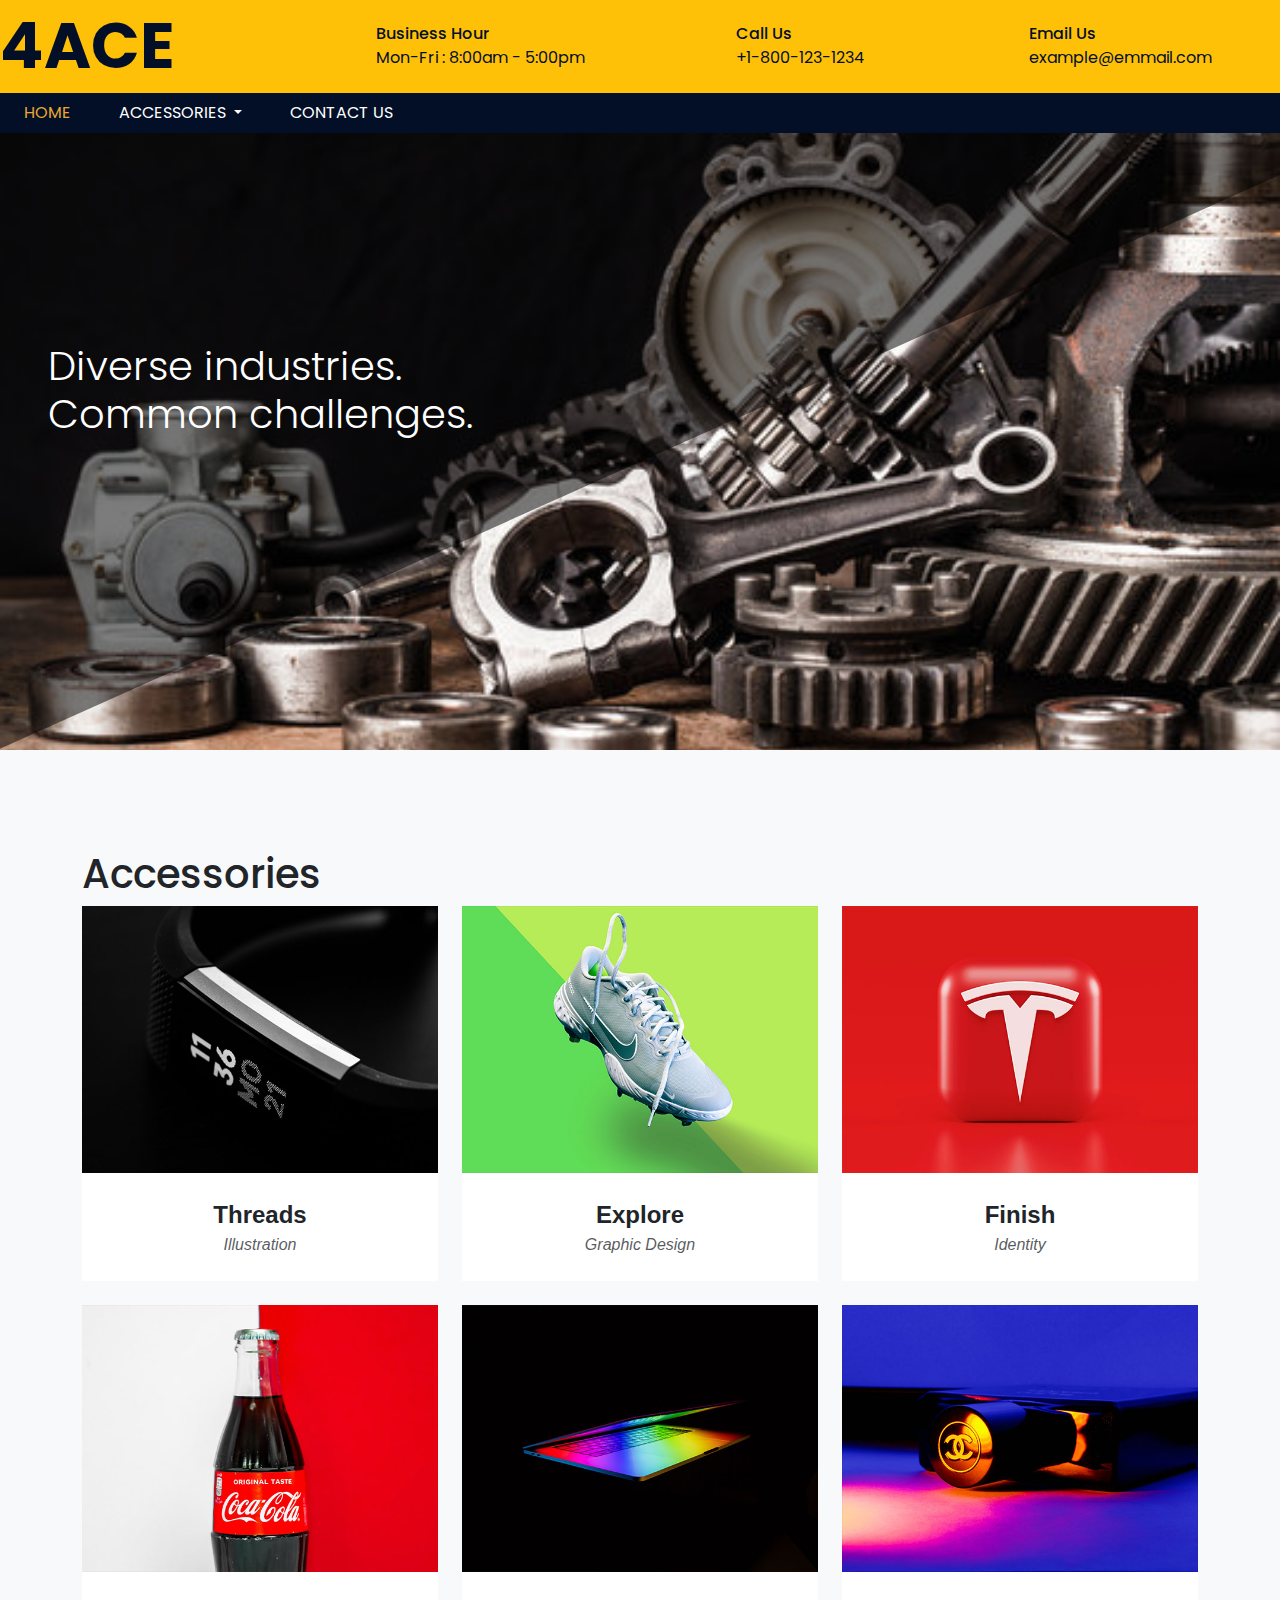
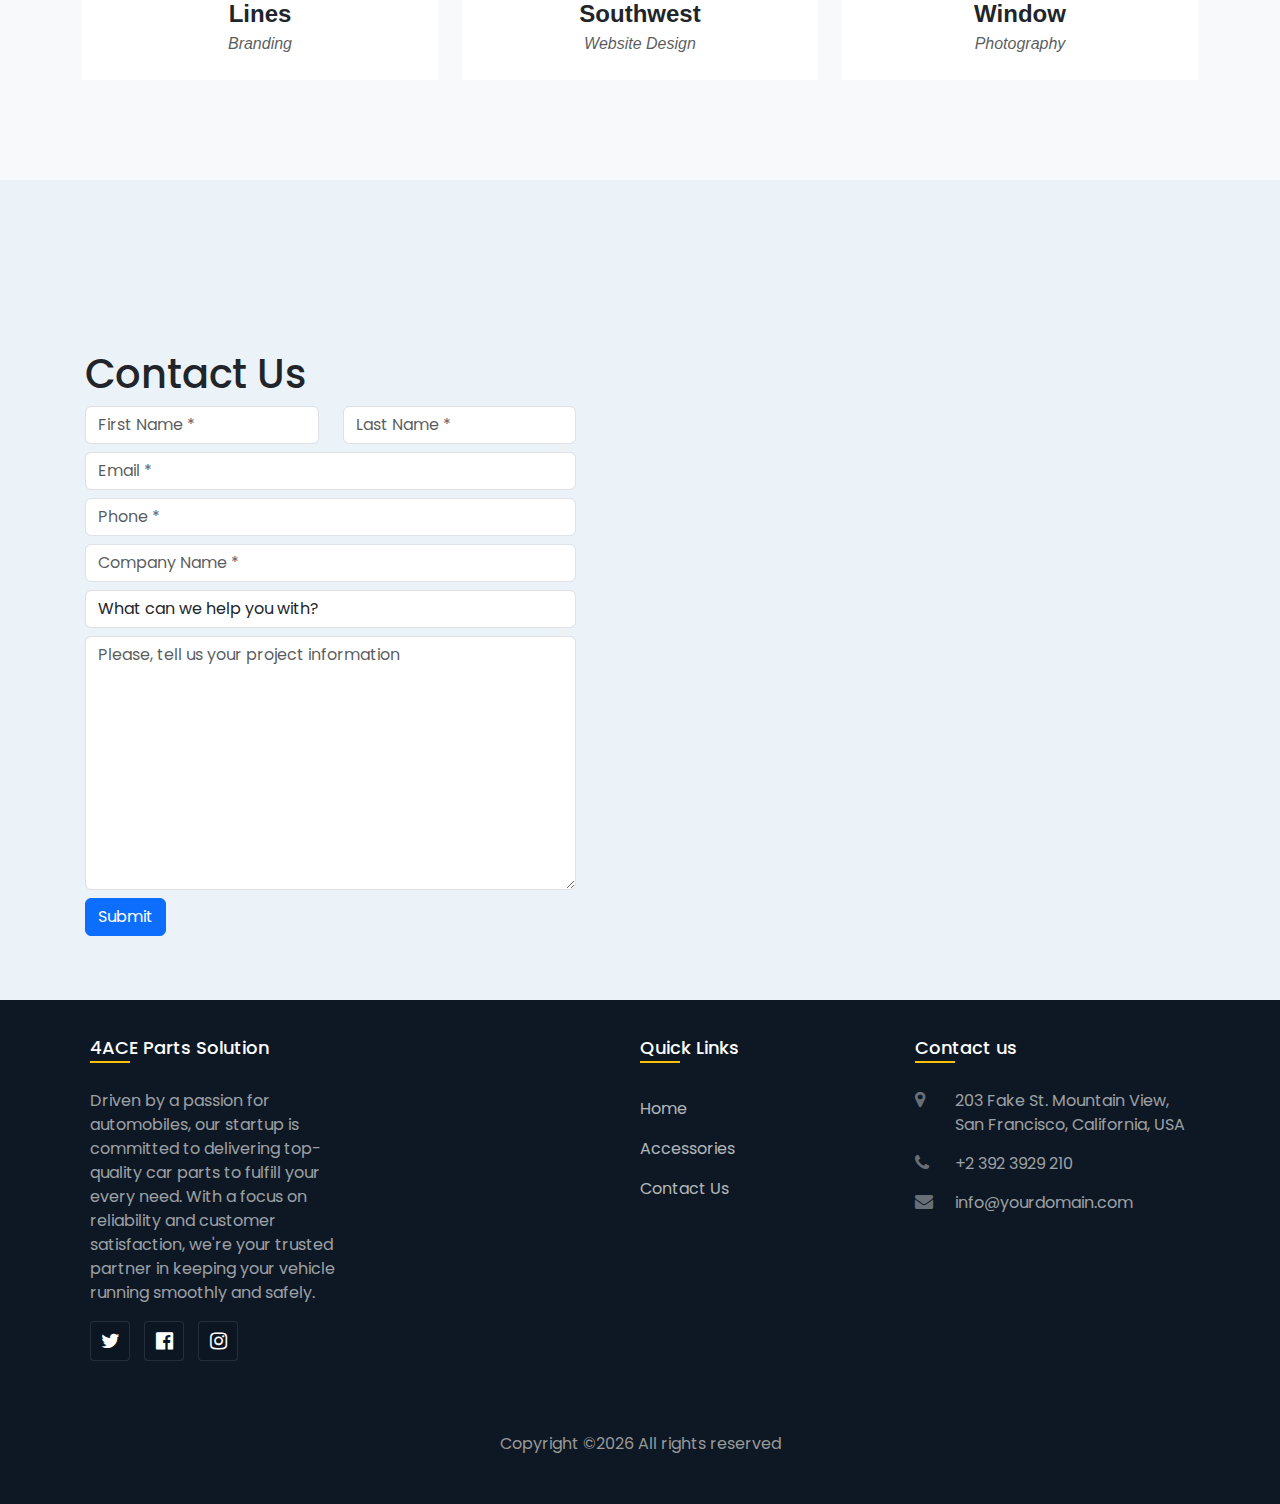
<file: index.html>
<!DOCTYPE html>
<html lang="en">

<head>
    <meta charset="UTF-8">
    <meta http-equiv="X-UA-Compatible" content="IE=edge">
    <meta name="viewport" content="width=device-width, initial-scale=1.0">
    <title>4ACE Parts Solution</title>
    <!-- bootstrap css link -->
    <link rel="stylesheet" href="https://cdn.jsdelivr.net/npm/bootstrap@5.3.0-alpha1/dist/css/bootstrap.min.css">
    <link rel="stylesheet" href="https://cdnjs.cloudflare.com/ajax/libs/font-awesome/4.7.0/css/font-awesome.min.css" />
    <link href="https://fonts.googleapis.com/css?family=Poppins:300,400,500,600,700,800,900" rel="stylesheet">

    <link rel="stylesheet" media="all" href="css/home.css">
    <link rel="stylesheet" media="all" href="css/footer.css">
</head>

<body>
    <nav id="mainNav">
        <div class="container-fluid p-0 bg-warning">
            <div class="container-fluid p-0">
                <div class="textColor">
                    <div class="row justify-content-center align-items-center mx-auto">
                        <div class="col-12 col-lg-3 p-0">
                            <div class="display-3 fw-bold py-2 text-center text-lg-start d-none d-lg-block">4ACE</div>
                        </div>
                        <div class="col-4 col-lg-3 sideLine">
                            <div class="d-flex justify-content-center align-items-center">
                                <!-- <div class="me-3 p-2 py-3"><span class="fw-medium">Business Hour</span> <br>
                                    Mon-Fri : 8:00am - 5:00pm</div> -->
                                <div class="d-lg-block"><span class="fw-medium">Business Hour</span> <br>
                                    Mon-Fri : 8:00am - 5:00pm</div>
                            </div>
                        </div>
                        <div class="col-4 col-lg-3 sideLine">
                            <div class="d-flex justify-content-center align-items-center">
                                <!-- <a href="#">
                                    <div class="me-3 p-2 py-3"><img class="iconHeight" src="css/telephone.svg"
                                            alt="telephone"></div>
                                </a> -->
                                <div class="d-lg-block"><span class="fw-medium">Call Us</span><br>
                                    +1-800-123-1234</div>
                            </div>
                        </div>
                        <div class="col-4 col-lg-3">
                            <div class="d-flex justify-content-center align-items-center">
                                <!-- <a href="#">
                                    <div class="me-3 p-2 py-3"><img class="iconHeight" src="css/email.svg" alt="">
                                    </div>
                                </a> -->
                                <div class="d-lg-block"><span class="fw-medium">Email Us</span><br>
                                    example@emmail.com</div>
                            </div>
                        </div>
                    </div>
                </div>
                <hr class="my-0 d-lg-none">
                <div class="text-center display-3 fw-bold mb-2 d-lg-none">4ACE</div>
                <div class="navbarBgDark" data-bs-theme="dark">
                    <nav class="navbar navbar-expand-lg justify-content-center justify-content-lg-between p-0">

                        <button class="navbar-toggler m-3 w-100" type="button" data-bs-toggle="collapse"
                            data-bs-target="#navbarNavDropdown" aria-controls="navbarNavDropdown" aria-expanded="false"
                            aria-label="Toggle navigation">
                            <span class="navbar-toggler-icon"></span>
                            Menu
                        </button>
                        <div class="collapse navbar-collapse justify-content-between" id="navbarNavDropdown">
                            <ul class="navbar-nav text-uppercase ps-3">
                                <li class="nav-item">
                                    <a class="nav-link active pe-3" aria-current="page" href="#">Home</a>
                                </li>
                                <!-- <li class="nav-item">
                                    <a class="nav-link px-lg-3" href="#">About</a>
                                </li> -->
                                <li class="nav-item dropdown">
                                    <a class="nav-link dropdown-toggle px-lg-3" href="#" role="button"
                                        data-bs-toggle="dropdown" aria-expanded="false">
                                        Accessories
                                    </a>
                                    <ul class="dropdown-menu">
                                        <li><a class="dropdown-item" href="#">Trucks</a></li>
                                        <li><a class="dropdown-item" href="#">Buses & PUV</a></li>
                                        <li><a class="dropdown-item" href="#">Vehicle Parts</a></li>
                                    </ul>
                                </li>
                                <li class="nav-item">
                                    <a class="nav-link px-lg-3" href="#contact">Contact Us</a>
                                </li>
                                <!-- <li class="nav-item">
                                    <a class="nav-link px-lg-3" href="#">Project</a>
                                </li> -->
                                <!-- <li class="nav-item">
                                    <a class="nav-link px-lg-3" href="#">Contact</a>
                                </li> -->
                            </ul>
                            <!-- <div class="text-white m-1 p-3">
                                <button type="button" class="btn getBtn border border-white rounded-0">Get A
                                    Quote</button>
                            </div> -->
                        </div>
                    </nav>
                </div>
            </div>
        </div>
    </nav>

    <section id="home" class="home-section position-relative">
        <!-- sample -->
        <div class="position-absolute w-100 h-100" id="sample_bg_overlay">
            <h2 class="display-6 text-white position-absolute">
                Diverse industries. <br>
                Common challenges.
            </h2>
        </div>
    </section>
    <section class="page-section bg-light" id="portfolio">
        <div class="container">
            <h1>Accessories</h1>
            <div class="row">
                <div class="col-lg-4 col-sm-6 mb-4">
                    <!-- Portfolio item 1-->
                    <div class="portfolio-item">
                        <a class="portfolio-link" data-bs-toggle="modal" href="#portfolioModal1">
                            <div class="portfolio-hover">
                                <!-- <div class="portfolio-hover-content"><i class="fas fa-plus fa-3x"></i></div> -->
                            </div>
                            <img class="img-fluid" src="imgs/portfolio/1.jpg" alt="..." />
                        </a>
                        <div class="portfolio-caption">
                            <div class="portfolio-caption-heading">Threads</div>
                            <div class="portfolio-caption-subheading text-muted">Illustration</div>
                        </div>
                    </div>
                </div>
                <div class="col-lg-4 col-sm-6 mb-4">
                    <!-- Portfolio item 2-->
                    <div class="portfolio-item">
                        <a class="portfolio-link" data-bs-toggle="modal" href="#portfolioModal2">
                            <div class="portfolio-hover">
                                <!-- <div class="portfolio-hover-content"><i class="fas fa-plus fa-3x"></i></div> -->
                            </div>
                            <img class="img-fluid" src="imgs/portfolio/2.jpg" alt="..." />
                        </a>
                        <div class="portfolio-caption">
                            <div class="portfolio-caption-heading">Explore</div>
                            <div class="portfolio-caption-subheading text-muted">Graphic Design</div>
                        </div>
                    </div>
                </div>
                <div class="col-lg-4 col-sm-6 mb-4">
                    <!-- Portfolio item 3-->
                    <div class="portfolio-item">
                        <a class="portfolio-link" data-bs-toggle="modal" href="#portfolioModal3">
                            <div class="portfolio-hover">
                                <!-- <div class="portfolio-hover-content"><i class="fas fa-plus fa-3x"></i></div> -->
                            </div>
                            <img class="img-fluid" src="imgs/portfolio/3.jpg" alt="..." />
                        </a>
                        <div class="portfolio-caption">
                            <div class="portfolio-caption-heading">Finish</div>
                            <div class="portfolio-caption-subheading text-muted">Identity</div>
                        </div>
                    </div>
                </div>
                <div class="col-lg-4 col-sm-6 mb-4 mb-lg-0">
                    <!-- Portfolio item 4-->
                    <div class="portfolio-item">
                        <a class="portfolio-link" data-bs-toggle="modal" href="#portfolioModal4">
                            <div class="portfolio-hover">
                                <!-- <div class="portfolio-hover-content"><i class="fas fa-plus fa-3x"></i></div> -->
                            </div>
                            <img class="img-fluid" src="imgs/portfolio/4.jpg" alt="..." />
                        </a>
                        <div class="portfolio-caption">
                            <div class="portfolio-caption-heading">Lines</div>
                            <div class="portfolio-caption-subheading text-muted">Branding</div>
                        </div>
                    </div>
                </div>
                <div class="col-lg-4 col-sm-6 mb-4 mb-sm-0">
                    <!-- Portfolio item 5-->
                    <div class="portfolio-item">
                        <a class="portfolio-link" data-bs-toggle="modal" href="#portfolioModal5">
                            <div class="portfolio-hover">
                                <!-- <div class="portfolio-hover-content"><i class="fas fa-plus fa-3x"></i></div> -->
                            </div>
                            <img class="img-fluid" src="imgs/portfolio/5.jpg" alt="..." />
                        </a>
                        <div class="portfolio-caption">
                            <div class="portfolio-caption-heading">Southwest</div>
                            <div class="portfolio-caption-subheading text-muted">Website Design</div>
                        </div>
                    </div>
                </div>
                <div class="col-lg-4 col-sm-6">
                    <!-- Portfolio item 6-->
                    <div class="portfolio-item">
                        <a class="portfolio-link" data-bs-toggle="modal" href="#portfolioModal6">
                            <div class="portfolio-hover">
                                <!-- <div class="portfolio-hover-content"><i class="fas fa-plus fa-3x"></i></div> -->
                            </div>
                            <img class="img-fluid" src="imgs/portfolio/6.jpg" alt="..." />
                        </a>
                        <div class="portfolio-caption">
                            <div class="portfolio-caption-heading">Window</div>
                            <div class="portfolio-caption-subheading text-muted">Photography</div>
                        </div>
                    </div>
                </div>
            </div>
        </div>
    </section>
    <!-- <section class="accessories-sec">
        <div class="container">
            <h1>Accessories</h1>
            <div class="row">
                <div class="col-md-4 item">
                    <div class="box">
                        <img src="imgs/truck.jpg" class="img-fluid" />
                        <div class="cover">
                            <h3 class="name">Michael Clarke</h3>
                            <p class="title">Cricker</p>
                        </div>
                    </div>
                    <div>
                        <span>WEBSITE DESIGN + CUSTOM WEBSITE</span>
                    </div>
                    <div>
                        <h3>Trucks</h3>
                    </div>
                </div>
                <div class="col-md-4 item">
                    <div class="box" style="background-image:url(imgs/truck.jpg)">
                        <div class="cover">
                            <h3 class="name">Michael Clarke</h3>
                            <p class="title">Cricker</p>
                        </div>
                    </div>
                    <div>
                        <span>WEBSITE DESIGN + CUSTOM WEBSITE</span>
                    </div>
                    <div>
                        <h3>Buses & PUV</h3>
                    </div>
                </div>
                <div class="col-md-4 item">
                    <div class="box" style="background-image:url(imgs/truck.jpg)">
                        <div class="cover">
                            <h3 class="name">Michael Clarke</h3>
                            <p class="title">Cricker</p>
                        </div>
                    </div>
                    <div>
                        <span>WEBSITE DESIGN + CUSTOM WEBSITE</span>
                    </div>
                    <div>
                        <h3>Vehicle Parts</h3>
                    </div>
                </div>
            </div>
        </div>
    </section> -->
    <section id="contact" class="contact-us">
        <div class="container" bis_skin_checked="1">
            <div class="contact-form" bis_skin_checked="1">
                <h1>Contact Us</h1>
                <!-- <div class="contact-title" bis_skin_checked="1">
                    <div class="pre-heading" bis_skin_checked="1">Submit your inquiries</div>
                    </div> -->
                <form method="POST" class="cft-form" action="contact.php">
                    <div class="cft-group" bis_skin_checked="1">
                        <div class="row" bis_skin_checked="1">
                            <div class="col-6" bis_skin_checked="1">
                                <div class="cft-field" bis_skin_checked="1">
                                    <input required="" data-akismet="name" type="text" name="first_name"
                                        placeholder="First Name *" class="form-control vInput  mb-2" value="">
                                </div>
                            </div>
                            <div class="col-6" bis_skin_checked="1">
                                <div class="cft-field" bis_skin_checked="1">
                                    <input required="" data-akismet="name" type="text" name="last_name"
                                        placeholder="Last Name *" class="form-control vInput mb-2" value="">
                                </div>
                            </div>
                            <div class="col-12" bis_skin_checked="1">
                                <div class="cft-field" bis_skin_checked="1"><input required="" data-akismet="email"
                                        type="email" name="email" placeholder="Email *" class="form-control vInput mb-2"
                                        value=""></div>
                            </div>
                            <div class="col-12" bis_skin_checked="1">
                                <div class="cft-field" bis_skin_checked="1"><input required="" type="tel" name="phone"
                                        placeholder="Phone *" class="form-control vInput mb-2" value="">
                                </div>
                            </div>
                            <div class="col-12" bis_skin_checked="1">
                                <div class="cft-field" bis_skin_checked="1"><input required="" type="text"
                                        name="company" placeholder="Company Name *" class="form-control vInput mb-2"
                                        value="">
                                </div>
                            </div>
                            <div class="col-12" bis_skin_checked="1">
                                <div class="cft-field" bis_skin_checked="1"><select name="inquiry_type"
                                        class="form-control select vSelect text-placeholder mb-2">
                                        <option value="" disabled="" selected="">What can we help you with?</option>
                                        <option value="Need more visitors, leads and/or sales">Need more visitors,
                                            leads and/or sales</option>
                                        <option value="Need to redesign current website">Need to redesign current
                                            website</option>
                                        <option value="Need to design and build a new website/app">Need to design
                                            and build a new website/app</option>
                                        <option value="Need to create branding">Need to create branding</option>
                                        <option value="Seeking Partnership or Employment">Seeking Partnership or
                                            Employment</option>
                                        <option value="Other">Other</option>
                                    </select></div>
                            </div>
                            <div class="col-12" bis_skin_checked="1">
                                <div class="cft-field" bis_skin_checked="1"><textarea data-akismet="message"
                                        name="inquiry_msg" placeholder="Please, tell us your project information"
                                        rows="10"
                                        class="form-control vTextArea mb-2"></textarea></div>
                            </div>
                            <div class="col-12" bis_skin_checked="1">
                                <div class="cft-field" bis_skin_checked="1"><input type="submit" name="submit"
                                        class="btn btn-primary"></div>
                            </div>
                        </div>
                    </div>
                </form>

            </div>
                <iframe class="contact-content"
                    src="https://www.google.com/maps/embed?pb=!1m14!1m8!1m3!1d15441.239425366408!2d121.0015087!3d14.6383443!3m2!1i1024!2i768!4f13.1!3m3!1m2!1s0x3397b74e0806b7f9%3A0x6159e66402348a6a!2s4%20Ace%20Parts%20Solution!5e0!3m2!1sen!2sph!4v1696553056912!5m2!1sen!2sph"
                    width="600" height="600" style="border:0;" allowfullscreen="" loading="lazy"
                    referrerpolicy="no-referrer-when-downgrade"></iframe>
        </div>
    </section>
    <footer class="footer-main">
        <div class="footer-container">
            <div class="footer-row">
                <div class="col-md-6 col-lg-3 mb-4 mb-md-0">
                    <h2 class="footer-heading">4ACE Parts Solution</h2>
                    <p>Driven by a passion for automobiles, our startup is committed to delivering top-quality car parts
                        to fulfill your every need. With a focus on reliability and customer satisfaction, we're your
                        trusted partner in keeping your vehicle running smoothly and safely. </p>
                    <ul class="footer-sns p-0">
                        <li class="footer-sns-animate">
                            <a href="#" data-toggle="tooltip" data-placement="top" title="Twitter">
                                <i class="fa fa-twitter logo" aria-hidden="true"></i>
                            </a>
                        </li>
                        <li class="footer-sns-animate">
                            <a href="#" data-toggle="tooltip" data-placement="top" title="Facebook">
                                <i class="fa fa-facebook-official logo" aria-hidden="true"></i>
                            </a>
                        </li>
                        <li class="footer-sns-animate">
                            <a href="#" data-toggle="tooltip" data-placement="top" title="Instagram">
                                <i class="fa fa-instagram logo" aria-hidden="true"></i>
                            </a>
                        </li>
                    </ul>
                </div>
                <div class="col-md-6 col-lg-3 mb-4 mb-md-0">
                </div>
                <div class="col-md-6 col-lg-3 pl-lg-5 mb-4 mb-md-0">
                    <h2 class="footer-heading">Quick Links</h2>
                    <ul class="list-unstyled">
                        <li><a href="#" class="py-2 d-block">Home</a></li>
                        <li><a href="#" class="py-2 d-block">Accessories</a></li>
                        <li><a href="#" class="py-2 d-block">Contact Us</a></li>
                        <!-- <li><a href="#" class="py-2 d-block">Get a Quote</a></li> -->
                    </ul>
                </div>
                <div class="col-md-6 col-lg-3 mb-4 mb-md-0">
                    <h2 class="footer-heading">Contact us</h2>
                    <div class="about-block mb-3">
                        <ul>
                            <li>
                                <i class="fa fa-map-marker icon" aria-hidden="true"></i>
                                <span class="text">
                                    203 Fake St. Mountain View, San
                                    Francisco, California, USA
                                </span>
                            </li>
                            <li>
                                <i class="fa fa-phone icon" aria-hidden="true"></i>
                                <span class="text">
                                    +2 392 3929 210
                                </span>
                            </li>
                            <li>
                                <i class="fa fa-envelope icon" aria-hidden="true"></i>
                                <span class="text">info@yourdomain.com</span>
                            </li>
                        </ul>
                    </div>
                </div>
            </div>
            <div class="row mt-5">
                <div class="col-md-12 text-center">
                    <p class="rights">
                        Copyright &copy;<script>
                            document.write(new Date().getFullYear());
                        </script> All rights reserved
                    </p>
                </div>
            </div>
        </div>
    </footer>
    <script src="https://cdn.jsdelivr.net/npm/bootstrap@5.3.0-alpha1/dist/js/bootstrap.bundle.min.js"></script>
    <script src="js/home.js"></script>
</body>

</html>
</file>
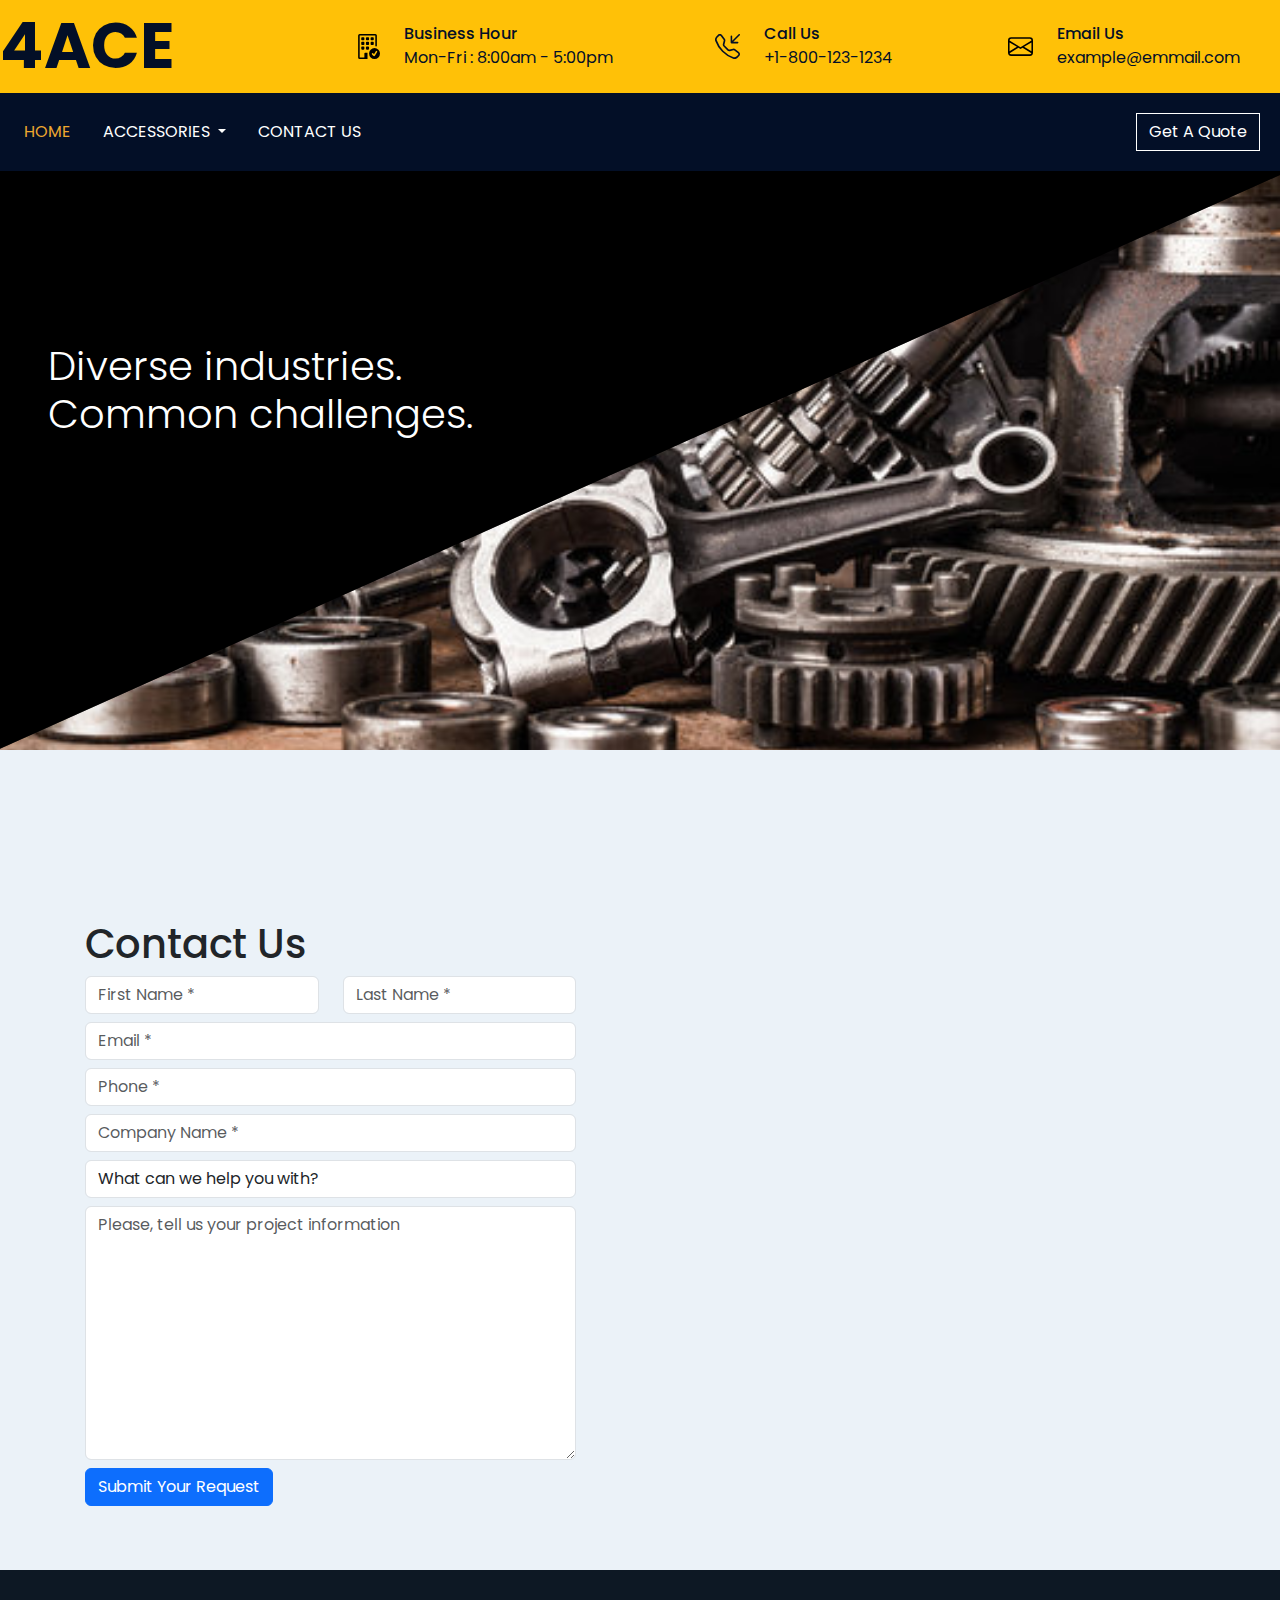
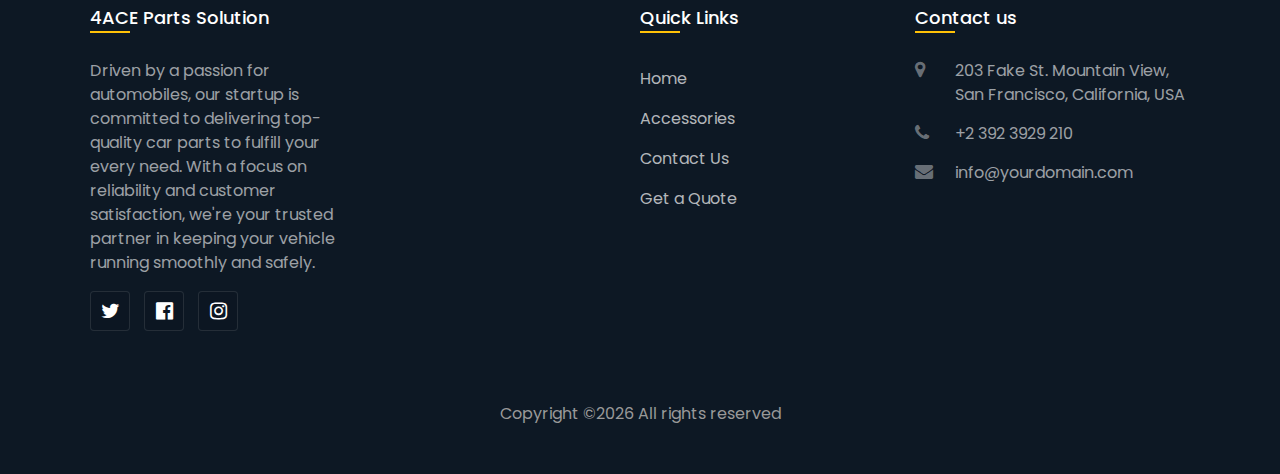
<file: contact-us.html>
<!DOCTYPE html>
<html lang="en">

<head>
    <meta charset="UTF-8">
    <meta http-equiv="X-UA-Compatible" content="IE=edge">
    <meta name="viewport" content="width=device-width, initial-scale=1.0">
    <title>4ACE Parts Solution</title>
    <!-- bootstrap css link -->
    <link rel="stylesheet" href="https://cdn.jsdelivr.net/npm/bootstrap@5.3.0-alpha1/dist/css/bootstrap.min.css">
    <link rel="stylesheet" href="https://cdnjs.cloudflare.com/ajax/libs/font-awesome/4.7.0/css/font-awesome.min.css" />
    <link href="https://fonts.googleapis.com/css?family=Poppins:300,400,500,600,700,800,900" rel="stylesheet">

    <link rel="stylesheet" media="all" href="css/home.css">
    <link rel="stylesheet" media="all" href="css/footer.css">
</head>

<body>
    <nav>
        <div class="container-fluid p-0 bg-warning">
            <div class="container-fluid p-0">
                <div class="textColor">
                    <div class="row justify-content-center align-items-center mx-auto">
                        <div class="col-12 col-lg-3 p-0">
                            <div class="display-3 fw-bold py-2 text-center text-lg-start d-none d-lg-block">4ACE</div>
                        </div>
                        <div class="col-4 col-lg-3 sideLine">
                            <div class="d-flex justify-content-center align-items-center">
                                <div class="me-3 p-2 py-3"><img class="iconHeight" src="css/building.svg"
                                        alt="building"></div>
                                <div class="d-none d-lg-block"><span class="fw-medium">Business Hour</span> <br>
                                    Mon-Fri : 8:00am - 5:00pm</div>
                            </div>
                        </div>
                        <div class="col-4 col-lg-3 sideLine">
                            <div class="d-flex justify-content-center align-items-center">
                                <a href="#">
                                    <div class="me-3 p-2 py-3"><img class="iconHeight" src="css/telephone.svg"
                                            alt="telephone"></div>
                                </a>
                                <div class="d-none d-lg-block"><span class="fw-medium">Call Us</span><br>
                                    +1-800-123-1234</div>
                            </div>
                        </div>
                        <div class="col-4 col-lg-3">
                            <div class="d-flex justify-content-center align-items-center">
                                <a href="#">
                                    <div class="me-3 p-2 py-3"><img class="iconHeight" src="css/email.svg" alt="">
                                    </div>
                                </a>
                                <div class="d-none d-lg-block"><span class="fw-medium">Email Us</span><br>
                                    example@emmail.com</div>
                            </div>
                        </div>
                    </div>
                </div>
                <hr class="my-0 d-lg-none">
                <div class="text-center display-3 fw-bold mb-2 d-lg-none">4ACE</div>
                <div class="navbarBgDark" data-bs-theme="dark">
                    <nav class="navbar navbar-expand-lg justify-content-center justify-content-lg-between p-0">

                        <button class="navbar-toggler m-3 w-100" type="button" data-bs-toggle="collapse"
                            data-bs-target="#navbarNavDropdown" aria-controls="navbarNavDropdown" aria-expanded="false"
                            aria-label="Toggle navigation">
                            <span class="navbar-toggler-icon"></span>
                            Menu
                        </button>
                        <div class="collapse navbar-collapse justify-content-between" id="navbarNavDropdown">
                            <ul class="navbar-nav text-uppercase ps-3">
                                <li class="nav-item">
                                    <a class="nav-link active pe-3" aria-current="page" href="#">Home</a>
                                </li>
                                <!-- <li class="nav-item">
                                    <a class="nav-link px-lg-3" href="#">About</a>
                                </li> -->
                                <li class="nav-item dropdown">
                                    <a class="nav-link dropdown-toggle px-lg-3" href="#" role="button"
                                        data-bs-toggle="dropdown" aria-expanded="false">
                                        Accessories
                                    </a>
                                    <ul class="dropdown-menu">
                                        <li><a class="dropdown-item" href="#">Trucks</a></li>
                                        <li><a class="dropdown-item" href="#">Buses & PUV</a></li>
                                        <li><a class="dropdown-item" href="#">Vehicle Parts</a></li>
                                    </ul>
                                </li>
                                <li class="nav-item">
                                    <a class="nav-link px-lg-3" href="contact-us.html">Contact Us</a>
                                </li>
                                <!-- <li class="nav-item">
                                    <a class="nav-link px-lg-3" href="#">Project</a>
                                </li> -->
                                <!-- <li class="nav-item">
                                    <a class="nav-link px-lg-3" href="#">Contact</a>
                                </li> -->
                            </ul>
                            <div class="text-white m-1 p-3">
                                <button type="button" class="btn getBtn border border-white rounded-0">Get A
                                    Quote</button>
                            </div>
                        </div>
                    </nav>
                </div>
            </div>
        </div>
    </nav>

    <section id="home" class="home-section position-relative">
        <!-- sample -->
        <div class="position-absolute bg-black w-100 h-100" id="sample_bg_overlay">
            <h2 class="display-6 text-white position-absolute">
                Diverse industries. <br>
                Common challenges.
            </h2>
        </div>
    </section>

    <section id="contact" class="contact-us">
        <div class="container" bis_skin_checked="1">
            <div class="contact-form" bis_skin_checked="1">
                <h1>Contact Us</h1>
                <!-- <div class="contact-title" bis_skin_checked="1">
                    <div class="pre-heading" bis_skin_checked="1">Submit your inquiries</div>
                    </div> -->
                <form method="POST" class="cft-form" data-comrade-form="0akeEwGlFU" data-cb-wrapper="true">
                    <div class="cft-group" bis_skin_checked="1">
                        <div class="row" bis_skin_checked="1">
                            <div class="col-6" bis_skin_checked="1">
                                <div class="cft-field" bis_skin_checked="1">
                                    <input required="" data-akismet="name" type="text" name="firstname"
                                        placeholder="First Name *" class="form-control vInput  mb-2" value="">
                                </div>
                            </div>
                            <div class="col-6" bis_skin_checked="1">
                                <div class="cft-field" bis_skin_checked="1">
                                    <input required="" data-akismet="name" type="text" name="lastname"
                                        placeholder="Last Name *" class="form-control vInput mb-2" value="">
                                </div>
                            </div>
                            <div class="col-12" bis_skin_checked="1">
                                <div class="cft-field" bis_skin_checked="1"><input required="" data-akismet="email"
                                        type="email" name="email" placeholder="Email *" class="form-control vInput mb-2"
                                        value=""></div>
                            </div>
                            <div class="col-12" bis_skin_checked="1">
                                <div class="cft-field" bis_skin_checked="1"><input required="" type="tel" name="phone"
                                        placeholder="Phone *" class="form-control vInput mb-2" value="">
                                </div>
                            </div>
                            <div class="col-12" bis_skin_checked="1">
                                <div class="cft-field" bis_skin_checked="1"><input required="" type="text"
                                        name="company" placeholder="Company Name *" class="form-control vInput mb-2"
                                        value="">
                                </div>
                            </div>
                            <div class="col-12" bis_skin_checked="1">
                                <div class="cft-field" bis_skin_checked="1"><select name="what_can_we_help_you_with_"
                                        class="form-control select vSelect text-placeholder mb-2">
                                        <option value="" disabled="" selected="">What can we help you with?</option>
                                        <option value="Need more visitors, leads and/or sales">Need more visitors,
                                            leads and/or sales</option>
                                        <option value="Need to redesign current website">Need to redesign current
                                            website</option>
                                        <option value="Need to design and build a new website/app">Need to design
                                            and build a new website/app</option>
                                        <option value="Need to create branding">Need to create branding</option>
                                        <option value="Seeking Partnership or Employment">Seeking Partnership or
                                            Employment</option>
                                        <option value="Other">Other</option>
                                    </select></div>
                            </div>
                            <div class="col-12" bis_skin_checked="1">
                                <div class="cft-field" bis_skin_checked="1"><textarea data-akismet="message"
                                        name="message" placeholder="Please, tell us your project information" rows="10"
                                        class="form-control vTextArea mb-2"></textarea></div>
                            </div>
                            <div class="col-12" bis_skin_checked="1">
                                <div class="cft-field" bis_skin_checked="1"><button type="submit" name="submit"
                                        class="btn btn-primary">Submit Your Request</button></div>
                            </div>
                        </div>
                    </div>
                </form>

            </div>
            <iframe class="contact-content"
                src="https://www.google.com/maps/embed?pb=!1m14!1m8!1m3!1d15441.239425366408!2d121.0015087!3d14.6383443!3m2!1i1024!2i768!4f13.1!3m3!1m2!1s0x3397b74e0806b7f9%3A0x6159e66402348a6a!2s4%20Ace%20Parts%20Solution!5e0!3m2!1sen!2sph!4v1696553056912!5m2!1sen!2sph"
                width="600" height="600" style="border:0;" allowfullscreen="" loading="lazy"
                referrerpolicy="no-referrer-when-downgrade"></iframe>
        </div>
    </section>
    <footer class="footer-main">
        <div class="footer-container">
            <div class="footer-row">
                <div class="col-md-6 col-lg-3 mb-4 mb-md-0">
                    <h2 class="footer-heading">4ACE Parts Solution</h2>
                    <p>Driven by a passion for automobiles, our startup is committed to delivering top-quality car parts
                        to fulfill your every need. With a focus on reliability and customer satisfaction, we're your
                        trusted partner in keeping your vehicle running smoothly and safely. </p>
                    <ul class="footer-sns p-0">
                        <li class="footer-sns-animate">
                            <a href="#" data-toggle="tooltip" data-placement="top" title="Twitter">
                                <i class="fa fa-twitter logo" aria-hidden="true"></i>
                            </a>
                        </li>
                        <li class="footer-sns-animate">
                            <a href="#" data-toggle="tooltip" data-placement="top" title="Facebook">
                                <i class="fa fa-facebook-official logo" aria-hidden="true"></i>
                            </a>
                        </li>
                        <li class="footer-sns-animate">
                            <a href="#" data-toggle="tooltip" data-placement="top" title="Instagram">
                                <i class="fa fa-instagram logo" aria-hidden="true"></i>
                            </a>
                        </li>
                    </ul>
                </div>
                <div class="col-md-6 col-lg-3 mb-4 mb-md-0">
                </div>
                <div class="col-md-6 col-lg-3 pl-lg-5 mb-4 mb-md-0">
                    <h2 class="footer-heading">Quick Links</h2>
                    <ul class="list-unstyled">
                        <li><a href="#" class="py-2 d-block">Home</a></li>
                        <li><a href="#" class="py-2 d-block">Accessories</a></li>
                        <li><a href="#" class="py-2 d-block">Contact Us</a></li>
                        <li><a href="#" class="py-2 d-block">Get a Quote</a></li>
                    </ul>
                </div>
                <div class="col-md-6 col-lg-3 mb-4 mb-md-0">
                    <h2 class="footer-heading">Contact us</h2>
                    <div class="about-block mb-3">
                        <ul>
                            <li>
                                <i class="fa fa-map-marker icon" aria-hidden="true"></i>
                                <span class="text">
                                    203 Fake St. Mountain View, San
                                    Francisco, California, USA
                                </span>
                            </li>
                            <li>
                                <i class="fa fa-phone icon" aria-hidden="true"></i>
                                <span class="text">
                                    +2 392 3929 210
                                </span>
                            </li>
                            <li>
                                <i class="fa fa-envelope icon" aria-hidden="true"></i>
                                <span class="text">info@yourdomain.com</span>
                            </li>
                        </ul>
                    </div>
                </div>
            </div>
            <div class="row mt-5">
                <div class="col-md-12 text-center">
                    <p class="rights">
                        Copyright &copy;<script>
                            document.write(new Date().getFullYear());
                        </script> All rights reserved
                    </p>
                </div>
            </div>
        </div>
    </footer>
    <script src="https://cdn.jsdelivr.net/npm/bootstrap@5.3.0-alpha1/dist/js/bootstrap.bundle.min.js"></script>
</body>

</html>
</file>
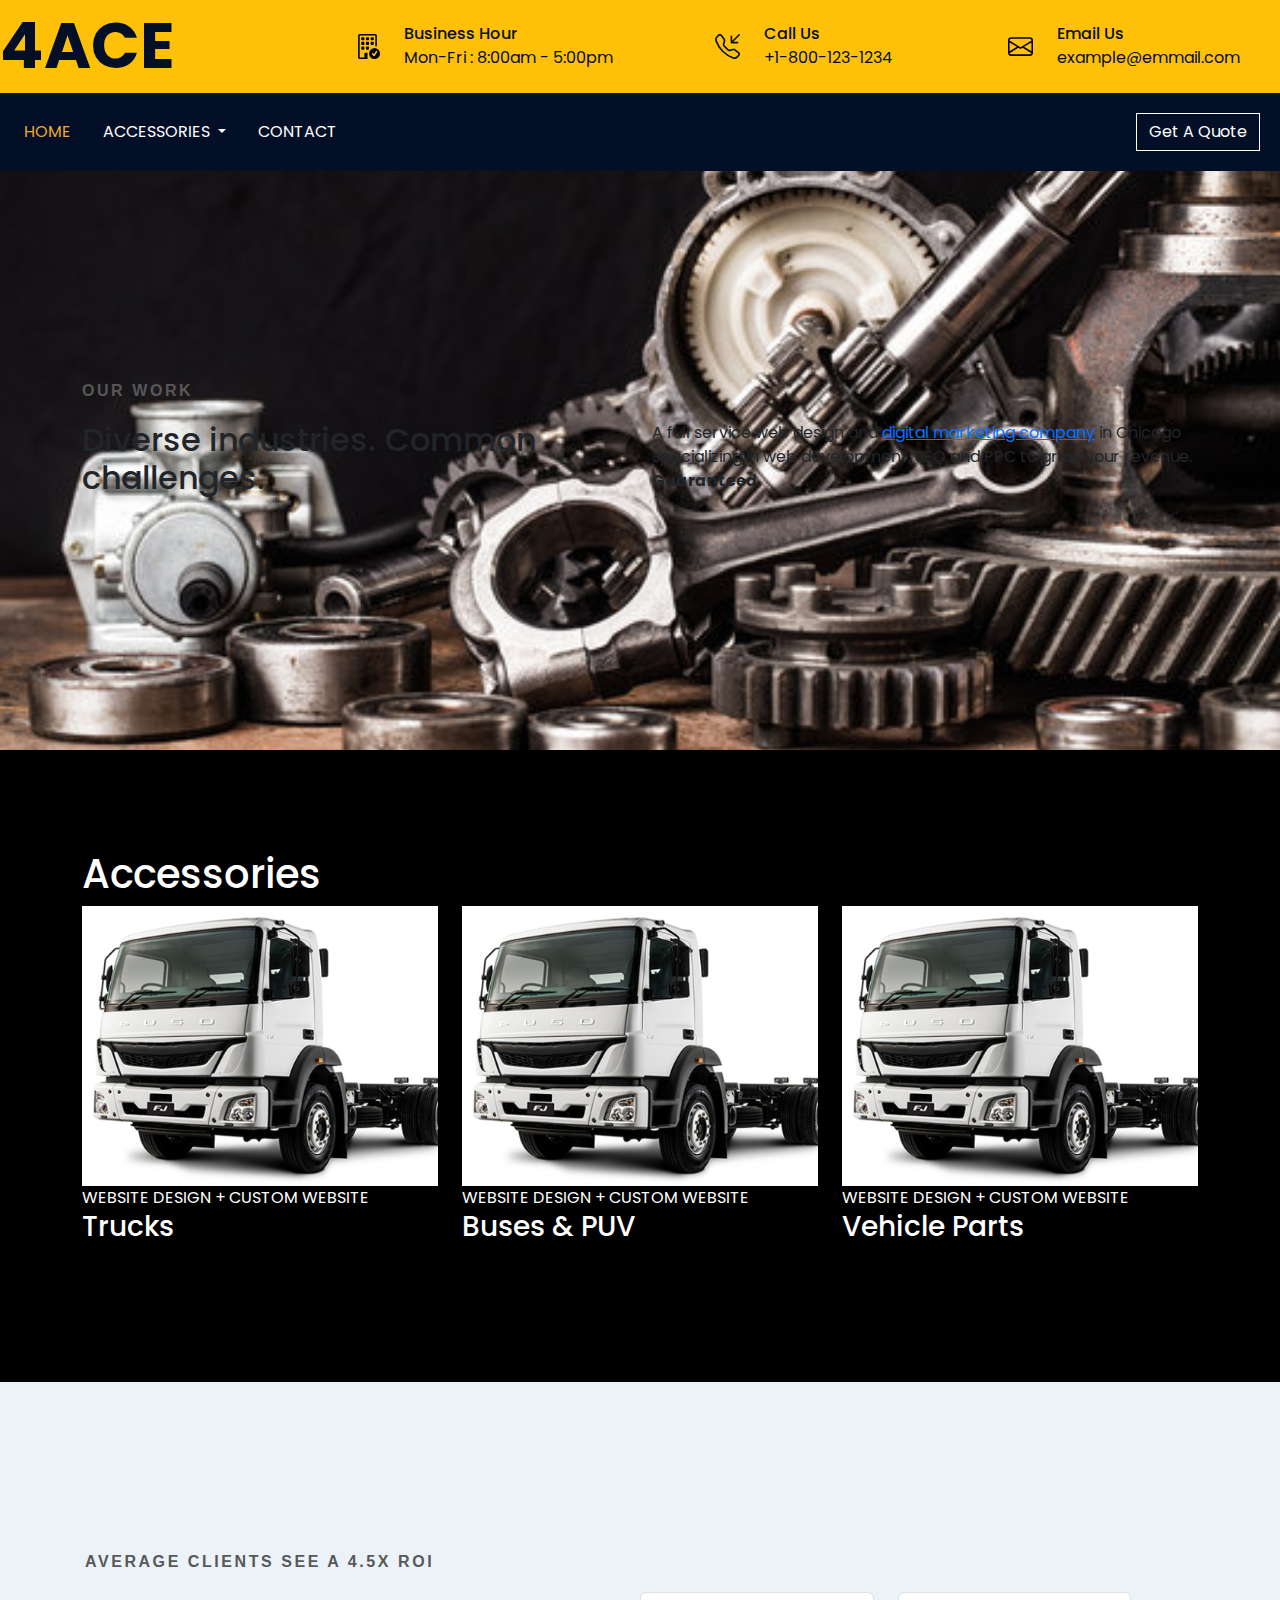
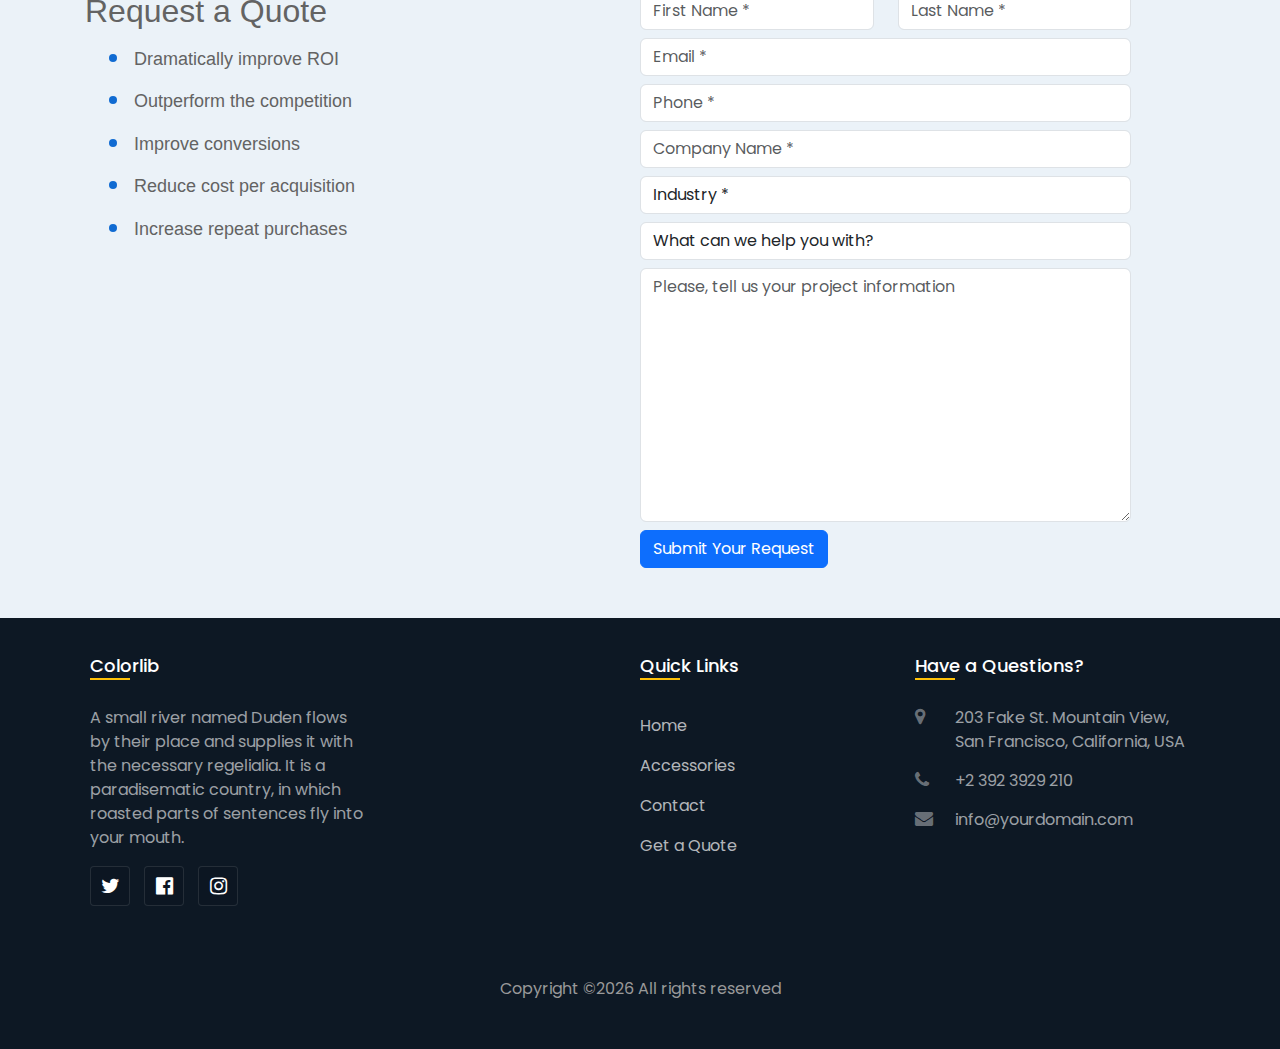
<file: views/home.html>
<!DOCTYPE html>
<html lang="en">

<head>
    <meta charset="UTF-8">
    <meta http-equiv="X-UA-Compatible" content="IE=edge">
    <meta name="viewport" content="width=device-width, initial-scale=1.0">
    <title>4ACE</title>
    <!-- bootstrap css link -->
    <link rel="stylesheet" href="https://cdn.jsdelivr.net/npm/bootstrap@5.3.0-alpha1/dist/css/bootstrap.min.css">
    <link rel="stylesheet" href="https://cdnjs.cloudflare.com/ajax/libs/font-awesome/4.7.0/css/font-awesome.min.css" />
    <link href="https://fonts.googleapis.com/css?family=Poppins:300,400,500,600,700,800,900" rel="stylesheet">

    <link rel="stylesheet" media="all" href="../css/home.css">
    <link rel="stylesheet" media="all" href="../css/footer.css">
</head>

<body>
    <nav>
        <div class="container-fluid p-0 bg-warning">
            <div class="container-fluid p-0">
                <div class="textColor">
                    <div class="row justify-content-center align-items-center mx-auto">
                        <div class="col-12 col-lg-3 p-0">
                            <div class="display-3 fw-bold py-2 text-center text-lg-start d-none d-lg-block">4ACE</div>
                        </div>
                        <div class="col-4 col-lg-3 sideLine">
                            <div class="d-flex justify-content-center align-items-center">
                                <div class="me-3 p-2 py-3"><img class="iconHeight" src="../css/building.svg"
                                        alt="building"></div>
                                <div class="d-none d-lg-block"><span class="fw-medium">Business Hour</span> <br>
                                    Mon-Fri : 8:00am - 5:00pm</div>
                            </div>
                        </div>
                        <div class="col-4 col-lg-3 sideLine">
                            <div class="d-flex justify-content-center align-items-center">
                                <a href="#">
                                    <div class="me-3 p-2 py-3"><img class="iconHeight" src="../css/telephone.svg"
                                            alt="telephone"></div>
                                </a>
                                <div class="d-none d-lg-block"><span class="fw-medium">Call Us</span><br>
                                    +1-800-123-1234</div>
                            </div>
                        </div>
                        <div class="col-4 col-lg-3">
                            <div class="d-flex justify-content-center align-items-center">
                                <a href="#">
                                    <div class="me-3 p-2 py-3"><img class="iconHeight" src="../css/email.svg" alt="">
                                    </div>
                                </a>
                                <div class="d-none d-lg-block"><span class="fw-medium">Email Us</span><br>
                                    example@emmail.com</div>
                            </div>
                        </div>
                    </div>
                </div>
                <hr class="my-0 d-lg-none">
                <div class="text-center display-3 fw-bold mb-2 d-lg-none">LOGO</div>
                <div class="navbarBgDark" data-bs-theme="dark">
                    <nav class="navbar navbar-expand-lg justify-content-center justify-content-lg-between p-0">

                        <button class="navbar-toggler m-3 w-100" type="button" data-bs-toggle="collapse"
                            data-bs-target="#navbarNavDropdown" aria-controls="navbarNavDropdown" aria-expanded="false"
                            aria-label="Toggle navigation">
                            <span class="navbar-toggler-icon"></span>
                            Menu
                        </button>
                        <div class="collapse navbar-collapse justify-content-between" id="navbarNavDropdown">
                            <ul class="navbar-nav text-uppercase ps-3">
                                <li class="nav-item">
                                    <a class="nav-link active pe-3" aria-current="page" href="#">Home</a>
                                </li>
                                <!-- <li class="nav-item">
                                    <a class="nav-link px-lg-3" href="#">About</a>
                                </li> -->
                                <li class="nav-item dropdown">
                                    <a class="nav-link dropdown-toggle px-lg-3" href="#" role="button"
                                        data-bs-toggle="dropdown" aria-expanded="false">
                                        Accessories
                                    </a>
                                    <ul class="dropdown-menu">
                                        <li><a class="dropdown-item" href="#">Trucks</a></li>
                                        <li><a class="dropdown-item" href="#">Buses & PUV</a></li>
                                        <li><a class="dropdown-item" href="#">Vehicle Parts</a></li>
                                    </ul>
                                </li>
                                <li class="nav-item">
                                    <a class="nav-link px-lg-3" href="#contact">Contact</a>
                                </li>
                                <!-- <li class="nav-item">
                                    <a class="nav-link px-lg-3" href="#">Project</a>
                                </li> -->
                                <!-- <li class="nav-item">
                                    <a class="nav-link px-lg-3" href="#">Contact</a>
                                </li> -->
                            </ul>
                            <div class="text-white m-1 p-3">
                                <button type="button" class="btn getBtn border border-white rounded-0">Get A
                                    Quote</button>
                            </div>
                        </div>
                    </nav>
                </div>
            </div>
        </div>
    </nav>

    <section id="home" class="home-section">
        <div class="container" bis_skin_checked="1">
            <div class="row">
                <h1 class="pre-heading">Our Work</h1>
                <div class="col-md-6">
                    <div class="content content--col-2" bis_skin_checked="1">
                        <section>
                            <h2 class="h2">Diverse industries. Common challenges.</h2>
                        </section>

                    </div>
                </div>
                <div class="col-md-6">
                    <section>
                        <p>A full service web design and <a href="https://comradeweb.com/">digital marketing
                                company</a> in Chicago specializing in web development, SEO and PPC to grow your
                            revenue. <strong>Guaranteed</strong>.</p>
                    </section>
                </div>
            </div>
        </div>
    </section>
    <section class="accessories-sec">
        <div class="container">
            <h1>Accessories</h1>
            <div class="row">
                <div class="col-md-4 item">
                    <div class="box" style="background-image:url(../imgs/truck.jpg)">
                        <div class="cover">
                            <h3 class="name">Michael Clarke</h3>
                            <p class="title">Cricker</p>
                        </div>
                    </div>
                    <div>
                        <span>WEBSITE DESIGN + CUSTOM WEBSITE</span>
                    </div>
                    <div>
                        <h3>Trucks</h3>
                    </div>
                </div>
                <div class="col-md-4 item">
                    <div class="box" style="background-image:url(../imgs/truck.jpg)">
                        <div class="cover">
                            <h3 class="name">Michael Clarke</h3>
                            <p class="title">Cricker</p>
                        </div>
                    </div>
                    <div>
                        <span>WEBSITE DESIGN + CUSTOM WEBSITE</span>
                    </div>
                    <div>
                        <h3>Buses & PUV</h3>
                    </div>
                </div>
                <div class="col-md-4 item">
                    <div class="box" style="background-image:url(../imgs/truck.jpg)">
                        <div class="cover">
                            <h3 class="name">Michael Clarke</h3>
                            <p class="title">Cricker</p>
                        </div>
                    </div>
                    <div>
                        <span>WEBSITE DESIGN + CUSTOM WEBSITE</span>
                    </div>
                    <div>
                        <h3>Vehicle Parts</h3>
                    </div>
                </div>
            </div>
        </div>
    </section>
    <section id="contact" class="contact-us">
        <div class="container" bis_skin_checked="1">
            <div class="contact-title" bis_skin_checked="1">
                <div class="pre-heading" bis_skin_checked="1">Average clients see a 4.5x ROI</div>
            </div>
            <div class="contact-content" bis_skin_checked="1">
                <div class="h2" bis_skin_checked="1">Request a Quote</div>
                <div bis_skin_checked="1">
                    <ul class="ul-color-dots">
                        <li>Dramatically improve ROI</li>
                        <li>Outperform the competition</li>
                        <li>Improve conversions</li>
                        <li>Reduce cost per acquisition</li>
                        <li>Increase repeat purchases</li>
                    </ul>
                </div>
            </div>
            <div class="contact-form" bis_skin_checked="1">
                <form method="POST" class="cft-form" data-comrade-form="0akeEwGlFU" data-cb-wrapper="true">
                    <div class="cft-group" bis_skin_checked="1">
                        <div class="row" bis_skin_checked="1">
                            <div class="col-6" bis_skin_checked="1">
                                <div class="cft-field" bis_skin_checked="1">
                                    <input required="" data-akismet="name" type="text" name="firstname"
                                        placeholder="First Name *" class="form-control vInput  mb-2" value="">
                                </div>
                            </div>
                            <div class="col-6" bis_skin_checked="1">
                                <div class="cft-field" bis_skin_checked="1">
                                    <input required="" data-akismet="name" type="text" name="lastname"
                                        placeholder="Last Name *" class="form-control vInput mb-2" value="">
                                </div>
                            </div>
                            <div class="col-12" bis_skin_checked="1">
                                <div class="cft-field" bis_skin_checked="1"><input required="" data-akismet="email"
                                        type="email" name="email" placeholder="Email *" class="form-control vInput mb-2"
                                        value=""></div>
                            </div>
                            <div class="col-12" bis_skin_checked="1">
                                <div class="cft-field" bis_skin_checked="1"><input required="" type="tel" name="phone"
                                        placeholder="Phone *" class="form-control vInput mb-2" value="">
                                </div>
                            </div>
                            <div class="col-12" bis_skin_checked="1">
                                <div class="cft-field" bis_skin_checked="1"><input required="" type="text"
                                        name="company" placeholder="Company Name *" class="form-control vInput mb-2"
                                        value="">
                                </div>
                            </div>
                            <div class="col-12" bis_skin_checked="1">
                                <div class="cft-field" bis_skin_checked="1"><select name="industry_select"
                                        class="form-control select vSelect text-placeholder mb-2" required="">
                                        <option value="" disabled="" selected="">Industry *</option>
                                        <option value="Legal">Legal</option>
                                        <option value="Construction">Construction &amp; Home Improvement</option>
                                        <option value="eCommerce">Ecommerce</option>
                                        <option value="Small Businesses">Small Businesses</option>
                                        <option value="Healthcare / Fitness / Nutrition">Healthcare</option>
                                        <option value="Manufacturing">Manufacturing</option>
                                        <option value="Senior Living Facility">Senior Living Facilities</option>
                                        <option value="Real Estate">Real Estate</option>
                                        <option value="B2B Services &amp; SAAS">B2B Services &amp; SAAS</option>
                                        <option value="Other">Other</option>
                                    </select></div>
                            </div>
                            <div class="col-12" bis_skin_checked="1">
                                <div class="cft-field" bis_skin_checked="1"><select name="what_can_we_help_you_with_"
                                        class="form-control select vSelect text-placeholder mb-2">
                                        <option value="" disabled="" selected="">What can we help you with?</option>
                                        <option value="Need more visitors, leads and/or sales">Need more visitors,
                                            leads and/or sales</option>
                                        <option value="Need to redesign current website">Need to redesign current
                                            website</option>
                                        <option value="Need to design and build a new website/app">Need to design
                                            and build a new website/app</option>
                                        <option value="Need to create branding">Need to create branding</option>
                                        <option value="Seeking Partnership or Employment">Seeking Partnership or
                                            Employment</option>
                                        <option value="Other">Other</option>
                                    </select></div>
                            </div>
                            <div class="col-12" bis_skin_checked="1">
                                <div class="cft-field" bis_skin_checked="1"><textarea data-akismet="message"
                                        name="message" placeholder="Please, tell us your project information" rows="10"
                                        class="form-control vTextArea mb-2"></textarea></div>
                            </div>
                            <div class="col-12" bis_skin_checked="1">
                                <div class="cft-field" bis_skin_checked="1"><button type="submit" name="submit"
                                        class="btn btn-primary">Submit Your Request</button></div>
                            </div>
                        </div>
                    </div>
                </form>

            </div>
        </div>
    </section>
    <footer class="footer-main">
        <div class="footer-container">
            <div class="footer-row">
                <div class="col-md-6 col-lg-3 mb-4 mb-md-0">
                    <h2 class="footer-heading">Colorlib</h2>
                    <p>A small river named Duden flows by their place and supplies it with the necessary regelialia. It
                        is a paradisematic country, in which roasted parts of sentences fly into your mouth.</p>
                    <ul class="footer-sns p-0">
                        <li class="footer-sns-animate">
                            <a href="#" data-toggle="tooltip" data-placement="top" title="Twitter">
                                <i class="fa fa-twitter logo" aria-hidden="true"></i>
                            </a>
                        </li>
                        <li class="footer-sns-animate">
                            <a href="#" data-toggle="tooltip" data-placement="top" title="Facebook">
                                <i class="fa fa-facebook-official logo" aria-hidden="true"></i>
                            </a>
                        </li>
                        <li class="footer-sns-animate">
                            <a href="#" data-toggle="tooltip" data-placement="top" title="Instagram">
                                <i class="fa fa-instagram logo" aria-hidden="true"></i>
                            </a>
                        </li>
                    </ul>
                </div>
                <div class="col-md-6 col-lg-3 mb-4 mb-md-0">
                </div>
                <div class="col-md-6 col-lg-3 pl-lg-5 mb-4 mb-md-0">
                    <h2 class="footer-heading">Quick Links</h2>
                    <ul class="list-unstyled">
                        <li><a href="#" class="py-2 d-block">Home</a></li>
                        <li><a href="#" class="py-2 d-block">Accessories</a></li>
                        <li><a href="#" class="py-2 d-block">Contact</a></li>
                        <li><a href="#" class="py-2 d-block">Get a Quote</a></li>
                    </ul>
                </div>
                <div class="col-md-6 col-lg-3 mb-4 mb-md-0">
                    <h2 class="footer-heading">Have a Questions?</h2>
                    <div class="about-block mb-3">
                        <ul>
                            <li>
                                <i class="fa fa-map-marker icon" aria-hidden="true"></i>
                                <span class="text">
                                    203 Fake St. Mountain View, San
                                    Francisco, California, USA
                                </span>
                            </li>
                            <li>
                                <i class="fa fa-phone icon" aria-hidden="true"></i>
                                <span class="text">
                                    +2 392 3929 210
                                </span>
                            </li>
                            <li>
                                <i class="fa fa-envelope icon" aria-hidden="true"></i>
                                <span class="text">info@yourdomain.com</span>
                            </li>
                        </ul>
                    </div>
                </div>
            </div>
            <div class="row mt-5">
                <div class="col-md-12 text-center">
                    <p class="rights">
                        Copyright &copy;<script>
                            document.write(new Date().getFullYear());
                        </script> All rights reserved
                    </p>
                </div>
            </div>
        </div>
    </footer>
    <script src="https://cdn.jsdelivr.net/npm/bootstrap@5.3.0-alpha1/dist/js/bootstrap.bundle.min.js"></script>
</body>

</html>
</file>
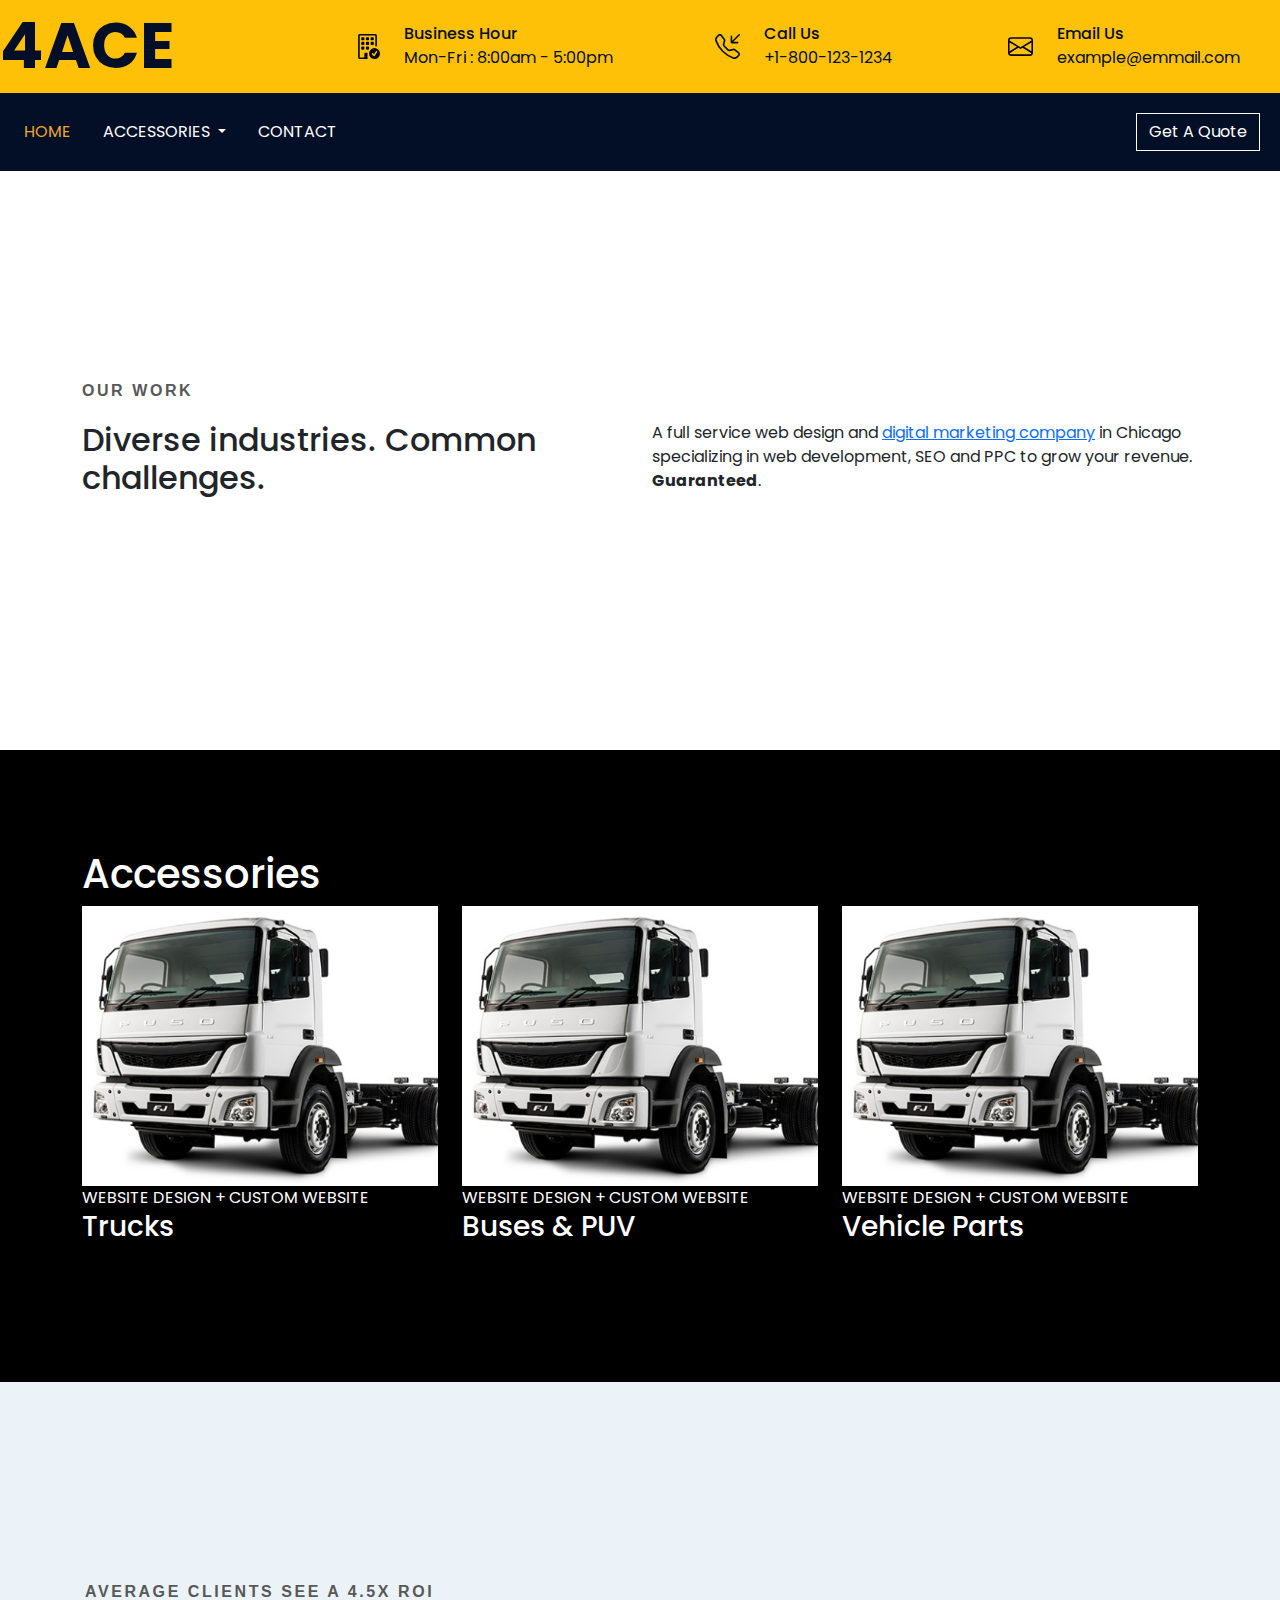
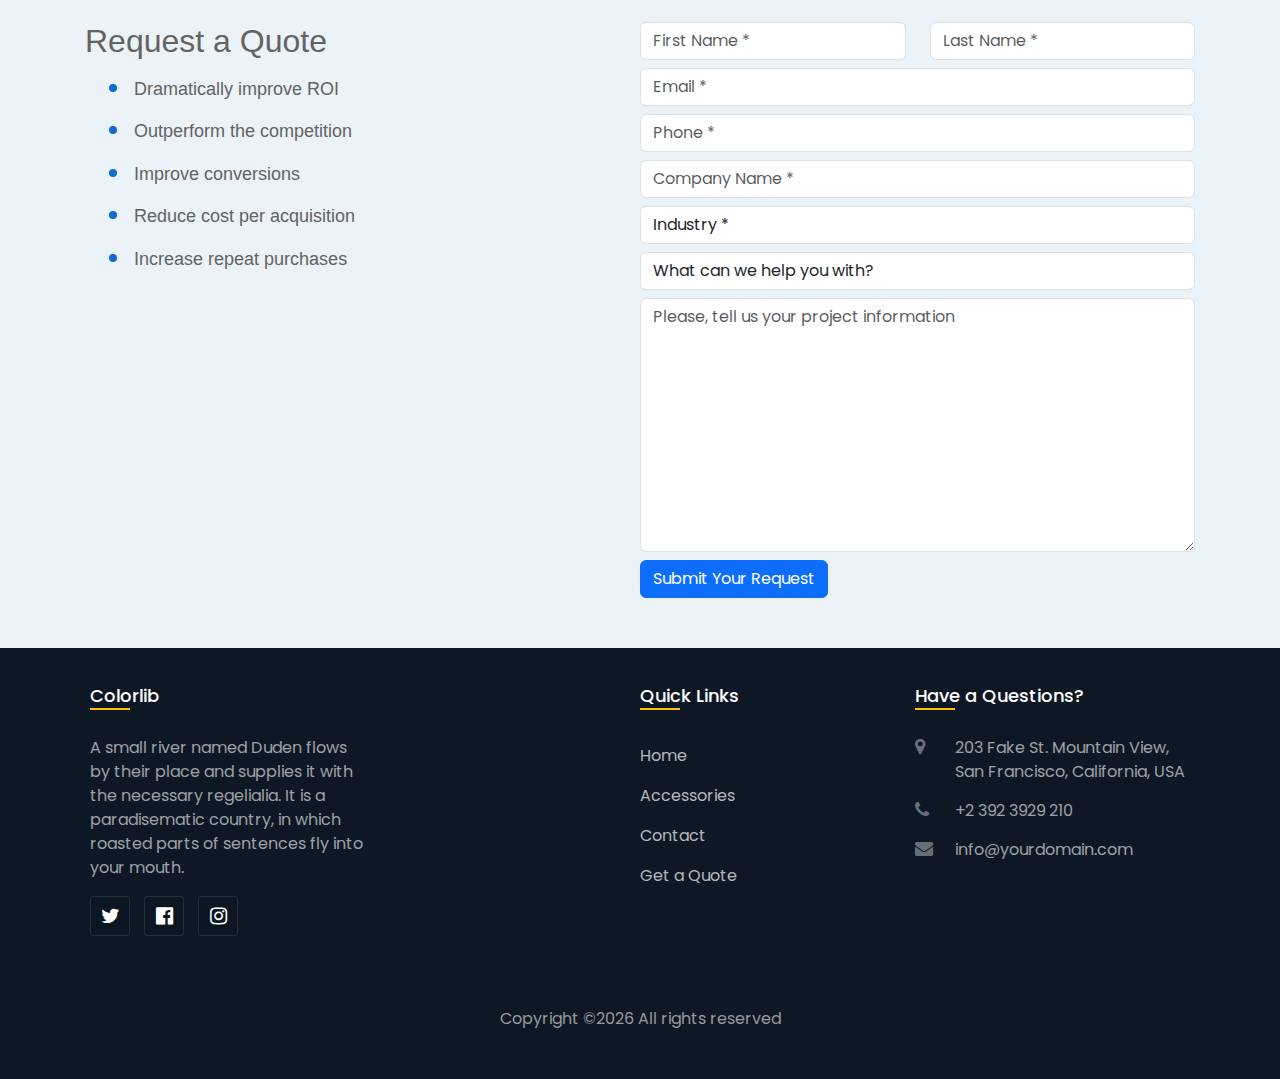
<file: htdocs/views/home.html>
<!DOCTYPE html>
<html lang="en">

<head>
    <meta charset="UTF-8">
    <meta http-equiv="X-UA-Compatible" content="IE=edge">
    <meta name="viewport" content="width=device-width, initial-scale=1.0">
    <title>4ACE</title>
    <!-- bootstrap css link -->
    <link rel="stylesheet" href="https://cdn.jsdelivr.net/npm/bootstrap@5.3.0-alpha1/dist/css/bootstrap.min.css">
    <link rel="stylesheet" href="https://cdnjs.cloudflare.com/ajax/libs/font-awesome/4.7.0/css/font-awesome.min.css" />
    <link href="https://fonts.googleapis.com/css?family=Poppins:300,400,500,600,700,800,900" rel="stylesheet">

    <link rel="stylesheet" media="all" href="../css/home.css">
    <link rel="stylesheet" media="all" href="../css/footer.css">
</head>

<body>
    <nav>
        <div class="container-fluid p-0 bg-warning">
            <div class="container-fluid p-0">
                <div class="textColor">
                    <div class="row justify-content-center align-items-center mx-auto">
                        <div class="col-12 col-lg-3 p-0">
                            <div class="display-3 fw-bold py-2 text-center text-lg-start d-none d-lg-block">4ACE</div>
                        </div>
                        <div class="col-4 col-lg-3 sideLine">
                            <div class="d-flex justify-content-center align-items-center">
                                <div class="me-3 p-2 py-3"><img class="iconHeight" src="../css/building.svg"
                                        alt="building"></div>
                                <div class="d-none d-lg-block"><span class="fw-medium">Business Hour</span> <br>
                                    Mon-Fri : 8:00am - 5:00pm</div>
                            </div>
                        </div>
                        <div class="col-4 col-lg-3 sideLine">
                            <div class="d-flex justify-content-center align-items-center">
                                <a href="#">
                                    <div class="me-3 p-2 py-3"><img class="iconHeight" src="../css/telephone.svg"
                                            alt="telephone"></div>
                                </a>
                                <div class="d-none d-lg-block"><span class="fw-medium">Call Us</span><br>
                                    +1-800-123-1234</div>
                            </div>
                        </div>
                        <div class="col-4 col-lg-3">
                            <div class="d-flex justify-content-center align-items-center">
                                <a href="#">
                                    <div class="me-3 p-2 py-3"><img class="iconHeight" src="../css/email.svg" alt="">
                                    </div>
                                </a>
                                <div class="d-none d-lg-block"><span class="fw-medium">Email Us</span><br>
                                    example@emmail.com</div>
                            </div>
                        </div>
                    </div>
                </div>
                <hr class="my-0 d-lg-none">
                <div class="text-center display-3 fw-bold mb-2 d-lg-none">LOGO</div>
                <div class="navbarBgDark" data-bs-theme="dark">
                    <nav class="navbar navbar-expand-lg justify-content-center justify-content-lg-between p-0">

                        <button class="navbar-toggler m-3 w-100" type="button" data-bs-toggle="collapse"
                            data-bs-target="#navbarNavDropdown" aria-controls="navbarNavDropdown" aria-expanded="false"
                            aria-label="Toggle navigation">
                            <span class="navbar-toggler-icon"></span>
                            Menu
                        </button>
                        <div class="collapse navbar-collapse justify-content-between" id="navbarNavDropdown">
                            <ul class="navbar-nav text-uppercase ps-3">
                                <li class="nav-item">
                                    <a class="nav-link active pe-3" aria-current="page" href="#">Home</a>
                                </li>
                                <!-- <li class="nav-item">
                                    <a class="nav-link px-lg-3" href="#">About</a>
                                </li> -->
                                <li class="nav-item dropdown">
                                    <a class="nav-link dropdown-toggle px-lg-3" href="#" role="button"
                                        data-bs-toggle="dropdown" aria-expanded="false">
                                        Accessories
                                    </a>
                                    <ul class="dropdown-menu">
                                        <li><a class="dropdown-item" href="#">Trucks</a></li>
                                        <li><a class="dropdown-item" href="#">Buses & PUV</a></li>
                                        <li><a class="dropdown-item" href="#">Vehicle Parts</a></li>
                                    </ul>
                                </li>
                                <li class="nav-item">
                                    <a class="nav-link px-lg-3" href="#contact">Contact</a>
                                </li>
                                <!-- <li class="nav-item">
                                    <a class="nav-link px-lg-3" href="#">Project</a>
                                </li> -->
                                <!-- <li class="nav-item">
                                    <a class="nav-link px-lg-3" href="#">Contact</a>
                                </li> -->
                            </ul>
                            <div class="text-white m-1 p-3">
                                <button type="button" class="btn getBtn border border-white rounded-0">Get A
                                    Quote</button>
                            </div>
                        </div>
                    </nav>
                </div>
            </div>
        </div>
    </nav>


    <section id="home" class="home-section">
        <div class="container" bis_skin_checked="1">
            <div class="row">
                <h1 class="pre-heading">Our Work</h1>
                <div class="col-md-6">
                    <div class="content content--col-2" bis_skin_checked="1">
                        <section>
                            <h2 class="h2">Diverse industries. Common challenges.</h2>
                        </section>

                    </div>
                </div>
                <div class="col-md-6">
                    <section>
                        <p>A full service web design and <a href="https://comradeweb.com/">digital marketing
                                company</a> in Chicago specializing in web development, SEO and PPC to grow your
                            revenue. <strong>Guaranteed</strong>.</p>
                    </section>
                </div>
            </div>
        </div>
    </section>
    <section class="accessories-sec">
        <div class="container">
            <h1>Accessories</h1>
            <div class="row">
                <div class="col-md-4 item">
                    <div class="box" style="background-image:url(../imgs/truck.jpg)">
                        <div class="cover">
                            <h3 class="name">Michael Clarke</h3>
                            <p class="title">Cricker</p>
                        </div>
                    </div>
                    <div>
                        <span>WEBSITE DESIGN + CUSTOM WEBSITE</span>
                    </div>
                    <div>
                        <h3>Trucks</h3>
                    </div>
                </div>
                <div class="col-md-4 item">
                    <div class="box" style="background-image:url(../imgs/truck.jpg)">
                        <div class="cover">
                            <h3 class="name">Michael Clarke</h3>
                            <p class="title">Cricker</p>
                        </div>
                    </div>
                    <div>
                        <span>WEBSITE DESIGN + CUSTOM WEBSITE</span>
                    </div>
                    <div>
                        <h3>Buses & PUV</h3>
                    </div>
                </div>
                <div class="col-md-4 item">
                    <div class="box" style="background-image:url(../imgs/truck.jpg)">
                        <div class="cover">
                            <h3 class="name">Michael Clarke</h3>
                            <p class="title">Cricker</p>
                        </div>
                    </div>
                    <div>
                        <span>WEBSITE DESIGN + CUSTOM WEBSITE</span>
                    </div>
                    <div>
                        <h3>Vehicle Parts</h3>
                    </div>
                </div>
            </div>
        </div>
    </section>
    <section id="contact" class="contact-us">
        <div class="container" bis_skin_checked="1">
            <div class="contact-title" bis_skin_checked="1">
                <div class="pre-heading" bis_skin_checked="1">Average clients see a 4.5x ROI</div>
            </div>
            <div class="contact-content" bis_skin_checked="1">
                <div class="h2" bis_skin_checked="1">Request a Quote</div>
                <div bis_skin_checked="1">
                    <ul class="ul-color-dots">
                        <li>Dramatically improve ROI</li>
                        <li>Outperform the competition</li>
                        <li>Improve conversions</li>
                        <li>Reduce cost per acquisition</li>
                        <li>Increase repeat purchases</li>
                    </ul>
                </div>
            </div>
            <div class="contact-form" bis_skin_checked="1">
                <form method="POST" class="cft-form" data-comrade-form="0akeEwGlFU" data-cb-wrapper="true">
                    <div class="cft-group" bis_skin_checked="1">
                        <div class="row" bis_skin_checked="1">
                            <div class="col-6" bis_skin_checked="1">
                                <div class="cft-field" bis_skin_checked="1">
                                    <input required="" data-akismet="name" type="text" name="firstname"
                                        placeholder="First Name *" class="form-control vInput  mb-2" value="">
                                </div>
                            </div>
                            <div class="col-6" bis_skin_checked="1">
                                <div class="cft-field" bis_skin_checked="1">
                                    <input required="" data-akismet="name" type="text" name="lastname"
                                        placeholder="Last Name *" class="form-control vInput mb-2" value="">
                                </div>
                            </div>
                            <div class="col-12" bis_skin_checked="1">
                                <div class="cft-field" bis_skin_checked="1"><input required="" data-akismet="email"
                                        type="email" name="email" placeholder="Email *" class="form-control vInput mb-2"
                                        value=""></div>
                            </div>
                            <div class="col-12" bis_skin_checked="1">
                                <div class="cft-field" bis_skin_checked="1"><input required="" type="tel" name="phone"
                                        placeholder="Phone *" class="form-control vInput mb-2" value="">
                                </div>
                            </div>
                            <div class="col-12" bis_skin_checked="1">
                                <div class="cft-field" bis_skin_checked="1"><input required="" type="text"
                                        name="company" placeholder="Company Name *" class="form-control vInput mb-2"
                                        value="">
                                </div>
                            </div>
                            <div class="col-12" bis_skin_checked="1">
                                <div class="cft-field" bis_skin_checked="1"><select name="industry_select"
                                        class="form-control select vSelect text-placeholder mb-2" required="">
                                        <option value="" disabled="" selected="">Industry *</option>
                                        <option value="Legal">Legal</option>
                                        <option value="Construction">Construction &amp; Home Improvement</option>
                                        <option value="eCommerce">Ecommerce</option>
                                        <option value="Small Businesses">Small Businesses</option>
                                        <option value="Healthcare / Fitness / Nutrition">Healthcare</option>
                                        <option value="Manufacturing">Manufacturing</option>
                                        <option value="Senior Living Facility">Senior Living Facilities</option>
                                        <option value="Real Estate">Real Estate</option>
                                        <option value="B2B Services &amp; SAAS">B2B Services &amp; SAAS</option>
                                        <option value="Other">Other</option>
                                    </select></div>
                            </div>
                            <div class="col-12" bis_skin_checked="1">
                                <div class="cft-field" bis_skin_checked="1"><select name="what_can_we_help_you_with_"
                                        class="form-control select vSelect text-placeholder mb-2">
                                        <option value="" disabled="" selected="">What can we help you with?</option>
                                        <option value="Need more visitors, leads and/or sales">Need more visitors,
                                            leads and/or sales</option>
                                        <option value="Need to redesign current website">Need to redesign current
                                            website</option>
                                        <option value="Need to design and build a new website/app">Need to design
                                            and build a new website/app</option>
                                        <option value="Need to create branding">Need to create branding</option>
                                        <option value="Seeking Partnership or Employment">Seeking Partnership or
                                            Employment</option>
                                        <option value="Other">Other</option>
                                    </select></div>
                            </div>
                            <div class="col-12" bis_skin_checked="1">
                                <div class="cft-field" bis_skin_checked="1"><textarea data-akismet="message"
                                        name="message" placeholder="Please, tell us your project information" rows="10"
                                        class="form-control vTextArea mb-2"></textarea></div>
                            </div>
                            <div class="col-12" bis_skin_checked="1">
                                <div class="cft-field" bis_skin_checked="1"><button type="submit" name="submit"
                                        class="btn btn-primary">Submit Your Request</button></div>
                            </div>
                        </div>
                    </div>
                </form>

            </div>
        </div>
    </section>
    <footer class="footer-main">
        <div class="footer-container">
            <div class="footer-row">
                <div class="col-md-6 col-lg-3 mb-4 mb-md-0">
                    <h2 class="footer-heading">Colorlib</h2>
                    <p>A small river named Duden flows by their place and supplies it with the necessary regelialia. It
                        is a paradisematic country, in which roasted parts of sentences fly into your mouth.</p>
                    <ul class="footer-sns p-0">
                        <li class="footer-sns-animate">
                            <a href="#" data-toggle="tooltip" data-placement="top" title="Twitter">
                                <i class="fa fa-twitter logo" aria-hidden="true"></i>
                            </a>
                        </li>
                        <li class="footer-sns-animate">
                            <a href="#" data-toggle="tooltip" data-placement="top" title="Facebook">
                                <i class="fa fa-facebook-official logo" aria-hidden="true"></i>
                            </a>
                        </li>
                        <li class="footer-sns-animate">
                            <a href="#" data-toggle="tooltip" data-placement="top" title="Instagram">
                                <i class="fa fa-instagram logo" aria-hidden="true"></i>
                            </a>
                        </li>
                    </ul>
                </div>
                <div class="col-md-6 col-lg-3 mb-4 mb-md-0">
                </div>
                <div class="col-md-6 col-lg-3 pl-lg-5 mb-4 mb-md-0">
                    <h2 class="footer-heading">Quick Links</h2>
                    <ul class="list-unstyled">
                        <li><a href="#" class="py-2 d-block">Home</a></li>
                        <li><a href="#" class="py-2 d-block">Accessories</a></li>
                        <li><a href="#" class="py-2 d-block">Contact</a></li>
                        <li><a href="#" class="py-2 d-block">Get a Quote</a></li>
                    </ul>
                </div>
                <div class="col-md-6 col-lg-3 mb-4 mb-md-0">
                    <h2 class="footer-heading">Have a Questions?</h2>
                    <div class="about-block mb-3">
                        <ul>
                            <li>
                                <i class="fa fa-map-marker icon" aria-hidden="true"></i>
                                <span class="text">
                                    203 Fake St. Mountain View, San
                                    Francisco, California, USA
                                </span>
                            </li>
                            <li>
                                <i class="fa fa-phone icon" aria-hidden="true"></i>
                                <span class="text">
                                    +2 392 3929 210
                                </span>
                            </li>
                            <li>
                                <i class="fa fa-envelope icon" aria-hidden="true"></i>
                                <span class="text">info@yourdomain.com</span>
                            </li>
                        </ul>
                    </div>
                </div>
            </div>
            <div class="row mt-5">
                <div class="col-md-12 text-center">
                    <p class="rights">
                        Copyright &copy;<script>
                            document.write(new Date().getFullYear());
                        </script> All rights reserved
                    </p>
                </div>
            </div>
        </div>
    </footer>
    <script src="https://cdn.jsdelivr.net/npm/bootstrap@5.3.0-alpha1/dist/js/bootstrap.bundle.min.js"></script>
</body>

</html>
</file>
<file: css/home.css>
body {
  font-family: "Poppins", sans-serif;
}

.textColor {
  color: #030f27;
}

nav {
  position: fixed;
  width: 100%;
  z-index: 1000;
}

.navbarBgDark {
  background: #030f27;
}

.navbar-nav .nav-link.active {
  color: #eda72f;
}

.nav-link:hover {
  color: #eda72f;
}

.nav-link {
  color: #fff;
}

.getBtn {
  color: #fff;
}

.sideLine {
  border-right: 1px solid #030f27;
  padding: 0;
}

.iconHeight {
  height: 24px;
  width: 24px;
}



.contact-us {
  background-color: #ebf2f8;
  padding: 170px 0 50px;
}

.contact-us .container {
  align-items: flex-start;
  display: flex;
  flex-wrap: wrap;
}

.contact-us .container {
  width: 100%;
}

.contact-title {
  width: 100%;
}

.pre-heading {
  color: #585858;
  font-family: Montserrat, sans-serif;
  font-size: 1rem;
  font-style: normal;
  font-weight: 700;
  letter-spacing: 0.16em;
  line-height: 1.25;
  margin-bottom: 20px;
  text-transform: uppercase;
}

.contact-content {
  color: #636363;
  font-family: "PT Serif", sans-serif;
  /* padding-right: 64px; */
  width: 50%;
}

.contact-content h2,
.contact-content h3 {
  margin: 0 0 15px;
}
.contact-content h3 {
  color: #000;
  font-size: 26px;
  font-weight: 700;
  letter-spacing: -0.015em;
}

.contact-content p {
  color: inherit;
  font-size: 18px;
  line-height: 1.7;
}

.contact-content p a {
  color: #106bd2;
  font-size: 18px;
  font-style: normal;
  font-weight: 500;
  letter-spacing: -0.015em;
  text-decoration: none;
}

.contact-content .ul-color-dots {
  font-family: inherit;
  font-size: 18px;
}
.ul-color-dots {
  color: #636363;
  font-family: "PT Serif", sans-serif;
  font-size: 1rem;
  font-weight: 400;
  line-height: 1.8;
  list-style: none;
  padding-left: 0;
}
.ul-color-dots > li {
  padding: 5px 0 5px 25px;
  position: relative;
}
.ul-color-dots > li:before {
  background-color: #106bd2;
  border-radius: 50%;
  content: "";
  display: block;
  height: 8px;
  left: 0;
  position: absolute;
  top: 1rem;
  width: 8px;
}
.contact-form {
  width: 50%;
  padding-right: 64px;
}

#contact .container {
  margin-left: auto;
  margin-right: auto;
  /* max-width: 1140px; */
  padding-left: 15px;
  padding-right: 15px;
  position: relative;
}

#sample_bg_overlay {
  /* opacity: 0.5; */
  clip-path: polygon(0 8%, 100% 0, 100% 14%, 0 90.5%);
  background-image: linear-gradient(rgba(0, 0, 0, 0.527),rgba(0, 0, 0, 0.5));
}

#sample_bg_overlay h2 {
  top: 17rem;
  left: 3rem;
}

@media only screen and (max-width: 575px) {
  .contact-us {
    padding: 100px 0 0;
  }

  #sample_bg_overlay{
    clip-path: none;
  }
}

@media only screen and (max-width: 768px) {
  .contact-us {
    padding: 60px 0;
  }
  .contact-content {
    width: 100%;
  }
  .contact-form {
    width: 100%;
    margin-bottom: 2rem;
    padding-right: 0;
  }
  .textColor {
    display: none;
  }
}

@media only screen and (min-width: 992px) {
  .sideLine {
    border-right: none;
  }

  .iconHeight {
    height: 25px;
    width: 25px;
  }

  .contact-content .ul-color-dots {
    margin-left: 1.5rem;
  }

  .contact-content .ul-color-dots {
    margin-left: 1.5rem;
  }
}

@media only screen and (max-width: 1024px) {
  .contact-us {
    padding: 120px 0 40px;
  }
}

@media only screen and (max-width: 1279px) {
  #contact .container {
    max-width: 1024px;
  }
}

.home-section {
  align-items: flex-start;
  background-color: #fff;
  display: flex;
  flex-direction: column;
  justify-content: center;
  min-height: 750px;
  padding-bottom: 60px;
  padding-top: 200px;
  background: url("../imgs/car_parts.jpg");
  /* background-image: linear-gradient(rgba(0, 0, 0, 0.527),rgba(0, 0, 0, 0.5)) , url("../imgs/car_parts.jpg"); */
  background-repeat: no-repeat;
  background-size: cover;
}

.accessories-sec {
  background-color: #000;
  color: #fff;
  padding: 100px 0;
}

.item {
  margin-bottom: 30px;
}

.item .box {
  text-align: center;
  background-repeat: no-repeat;
  background-size: cover;
  background-position: center;
  height: 280px;
  position: relative;
  overflow: hidden;
}

.item .cover {
  position: absolute;
  top: 0;
  left: 0;
  width: 100%;
  height: 100%;
  background-color: #ffc107;
  transition: opacity 0.15s ease-in;
  opacity: 0;
  padding-top: 80px;
  color: #fff;
  text-shadow: 1px 1px 1px rgba(0, 0, 0, 0.15);
}

.item:hover .cover {
  opacity: 0.8;
}

.item .name {
  font-weight: bold;
  margin-bottom: 8px;
}

.item .title {
  text-transform: uppercase;
  font-weight: bold;
  color: #bbd8fb;
  letter-spacing: 2px;
  font-size: 13px;
  margin-bottom: 20px;
}

.img-fluid {
  max-width: 100%;
  height: auto;
}


#portfolio {
  padding: 100px 0;
}

#portfolio .portfolio-item {
  max-width: 26rem;
  margin-left: auto;
  margin-right: auto;
}
#portfolio .portfolio-item .portfolio-link {
  position: relative;
  display: block;
  margin: 0 auto;
}
#portfolio .portfolio-item .portfolio-link .portfolio-hover {
  display: flex;
  position: absolute;
  width: 100%;
  height: 100%;
  background: rgba(255, 200, 0, 0.9);
  align-items: center;
  justify-content: center;
  opacity: 0;
  transition: opacity ease-in-out 0.25s;
}
#portfolio .portfolio-item .portfolio-link .portfolio-hover .portfolio-hover-content {
  font-size: 1.25rem;
  color: white;
}
#portfolio .portfolio-item .portfolio-link:hover .portfolio-hover {
  opacity: 1;
}
#portfolio .portfolio-item .portfolio-caption {
  padding: 1.5rem;
  text-align: center;
  background-color: #fff;
}
#portfolio .portfolio-item .portfolio-caption .portfolio-caption-heading {
  font-size: 1.5rem;
  font-family: "Montserrat", -apple-system, BlinkMacSystemFont, "Segoe UI", Roboto, "Helvetica Neue", Arial, sans-serif, "Apple Color Emoji", "Segoe UI Emoji", "Segoe UI Symbol", "Noto Color Emoji";
  font-weight: 700;
  margin-bottom: 0;
}
#portfolio .portfolio-item .portfolio-caption .portfolio-caption-subheading {
  font-style: italic;
  font-family: "Roboto Slab", -apple-system, BlinkMacSystemFont, "Segoe UI", Roboto, "Helvetica Neue", Arial, sans-serif, "Apple Color Emoji", "Segoe UI Emoji", "Segoe UI Symbol", "Noto Color Emoji";
}

.portfolio-modal .modal-dialog {
  margin: 1rem;
  max-width: 100vw;
}
.portfolio-modal .modal-content {
  padding-top: 6rem;
  padding-bottom: 6rem;
  text-align: center;
}
.portfolio-modal .modal-content h2, .portfolio-modal .modal-content .h2 {
  font-size: 3rem;
  line-height: 3rem;
}
.portfolio-modal .modal-content p.item-intro {
  font-style: italic;
  margin-bottom: 2rem;
  font-family: "Roboto Slab", -apple-system, BlinkMacSystemFont, "Segoe UI", Roboto, "Helvetica Neue", Arial, sans-serif, "Apple Color Emoji", "Segoe UI Emoji", "Segoe UI Symbol", "Noto Color Emoji";
}
.portfolio-modal .modal-content p {
  margin-bottom: 2rem;
}
.portfolio-modal .modal-content ul.list-inline {
  margin-bottom: 2rem;
}
.portfolio-modal .modal-content img {
  margin-bottom: 2rem;
}
.portfolio-modal .close-modal {
  position: absolute;
  top: 1.5rem;
  right: 1.5rem;
  width: 3rem;
  height: 3rem;
  cursor: pointer;
  background-color: transparent;
}
.portfolio-modal .close-modal:hover {
  opacity: 0.3;
}

@media (min-width: 992px) {
  #mainNav {
    /* padding-top: 1.5rem; */
    /* padding-bottom: 1.5rem; */
    border: none;
    background-color: transparent;
    transition: padding-top 0.3s ease-in-out, padding-bottom 0.3s ease-in-out;
  }
  #mainNav .navbar-brand {
    font-size: 1.5em;
    transition: font-size 0.3s ease-in-out;
  }
  #mainNav .navbar-brand img {
    height: 2rem;
    transition: height 0.3s ease-in-out;
  }
  #mainNav.navbar-shrink {
    /* padding-top: 1rem; */
    padding-bottom: 1rem;
    /* background-color: #212529; */
  }
  #mainNav.navbar-shrink .navbar-brand {
    font-size: 1.25em;
  }
  #mainNav.navbar-shrink .navbar-brand svg,
  #mainNav.navbar-shrink .navbar-brand img {
    height: 1.5rem;
  }
  #mainNav .navbar-nav .nav-item {
    margin-right: 1rem;
  }
  #mainNav .navbar-nav .nav-item:last-child {
    margin-right: 0;
  }
}
</file>
<file: css/footer.css>
footer {
  padding: 2em 0;
}

.footer-main {
  background: #0d1824;
  position: relative;
  z-index: 0;
  overflow: hidden;
}

.footer-main p {
  color: rgba(255, 255, 255, 0.6);
}

.footer-main .rights {
  color: rgba(255, 255, 255, 0.3);
  color: #999999;
}

.footer-main .footer-heading {
  font-size: 18px;
  margin-bottom: 30px;
  color: #fff;
  position: relative;
}

.footer-main .footer-heading:after {
  position: absolute;
  bottom: -4px;
  left: 0;
  content: "";
  width: 40px;
  height: 2px;
  background: #ffc107;
}

.footer-main ul.list-unstyled li a {
  color: rgba(255, 255, 255, 0.7);
  text-decoration: none;
}

.footer-main .about-block ul li {
  color: rgba(255, 255, 255, 0.6);
}

.footer-main .about-block ul li a {
  color: rgba(255, 255, 255, 0.6);
}

.footer-main .about-block ul li .icon {
  color: rgba(255, 255, 255, 0.4);
}

.footer-main .footer-sns li a {
  /* background: #7f72e4; */
  color: #fff;
  border-radius: 4px;
  border: 1px solid rgba(255, 255, 255, 0.1);
}

.footer-container {
  width: 100%;
  padding-right: 15px;
  padding-left: 15px;
  margin-right: auto;
  margin-left: auto;
}
@media (min-width: 576px) {
  .footer-container {
    max-width: 540px;
  }
}
@media (min-width: 768px) {
  .footer-container {
    max-width: 720px;
  }
}
@media (min-width: 992px) {
  .footer-container {
    max-width: 960px;
  }
}
@media (min-width: 1200px) {
  .footer-container {
    max-width: 1140px;
  }
}

.footer-row {
  display: -webkit-box;
  display: -ms-flexbox;
  display: flex;
  -ms-flex-wrap: wrap;
  flex-wrap: wrap;
  /* margin-right: -15px;
  margin-left: -15px; */
  margin: 5px;
}

.p-0 {
  padding: 0 !important;
}

.footer-main ul {
  margin-top: 0;
  margin-bottom: 1rem;
}

.footer-sns li {
  list-style: none;
  margin: 0 10px 0 0;
  display: inline-block;
}

.footer-sns li a {
  height: 40px;
  width: 40px;
  display: block;
  background: rgba(0, 0, 0, 0.05);
  border-radius: 50%;
  position: relative;
}

.footer-sns li a .logo {
  position: absolute;
  font-size: 20px;
  top: 50%;
  left: 50%;
  -webkit-transform: translate(-50%, -50%);
  -ms-transform: translate(-50%, -50%);
  transform: translate(-50%, -50%);
}

.about-block ul {
  padding: 0;
}

.footer-main .about-block ul li {
  color: rgba(255, 255, 255, 0.6);
}

.about-block ul li,
.about-block ul li > a {
  display: table;
  line-height: 1.5;
  margin-bottom: 15px;
}

.about-block ul li .icon,
.about-block ul li .text {
  display: table-cell;
  vertical-align: top;
}
.about-block ul li .icon {
  width: 40px;
  font-size: 18px;
  padding-top: 2px;
}
</file>
<file: htdocs/css/home.css>
body {
  font-family: "Poppins", sans-serif;
}

.textColor {
  color: #030f27;
}

nav {
  position: fixed;
  width: 100%;
  z-index: 1000;
}

.navbarBgDark {
  background: #030f27;
}

.navbar-nav .nav-link.active {
  color: #eda72f;
}

.nav-link:hover {
  color: #eda72f;
}

.nav-link {
  color: #fff;
}

.getBtn {
  color: #fff;
}

.sideLine {
  border-right: 1px solid #030f27;
}

.iconHeight {
  height: 24px;
  width: 24px;
}

@media screen and (min-width: 992px) {
  .sideLine {
    border-right: none;
  }

  .iconHeight {
    height: 25px;
    width: 25px;
  }
}

.contact-us {
  background-color: #ebf2f8;
  padding: 200px 0 50px;
}

.contact-us .container {
  align-items: flex-start;
  display: flex;
  flex-wrap: wrap;
}

.contact-us .container {
  width: 100%;
}

.contact-title {
  width: 100%;
}

.pre-heading {
  color: #585858;
  font-family: Montserrat, sans-serif;
  font-size: 1rem;
  font-style: normal;
  font-weight: 700;
  letter-spacing: 0.16em;
  line-height: 1.25;
  margin-bottom: 20px;
  text-transform: uppercase;
}

.contact-content {
  color: #636363;
  font-family: "PT Serif", sans-serif;
  padding-right: 64px;
  width: 50%;
}

.contact-content h2,
.contact-content h3 {
  margin: 0 0 15px;
}
.contact-content h3 {
  color: #000;
  font-size: 26px;
  font-weight: 700;
  letter-spacing: -0.015em;
}

.contact-content p {
  color: inherit;
  font-size: 18px;
  line-height: 1.7;
}

.contact-content p a {
  color: #106bd2;
  font-size: 18px;
  font-style: normal;
  font-weight: 500;
  letter-spacing: -0.015em;
  text-decoration: none;
}

.contact-content .ul-color-dots {
  font-family: inherit;
  font-size: 18px;
}
.ul-color-dots {
  color: #636363;
  font-family: "PT Serif", sans-serif;
  font-size: 1rem;
  font-weight: 400;
  line-height: 1.8;
  list-style: none;
  padding-left: 0;
}
.ul-color-dots > li {
  padding: 5px 0 5px 25px;
  position: relative;
}
.ul-color-dots > li:before {
  background-color: #106bd2;
  border-radius: 50%;
  content: "";
  display: block;
  height: 8px;
  left: 0;
  position: absolute;
  top: 1rem;
  width: 8px;
}
.contact-form {
  width: 50%;
}

#contact .container {
  margin-left: auto;
  margin-right: auto;
  max-width: 1140px;
  padding-left: 15px;
  padding-right: 15px;
  position: relative;
}

@media only screen and (min-width: 992px) {
  .contact-content .ul-color-dots {
    margin-left: 1.5rem;
  }

  .contact-content .ul-color-dots {
    margin-left: 1.5rem;
  }
}

@media only screen and (max-width: 575px) {
  .contact-us {
    padding: 100px 0 0;
  }
}
@media only screen and (max-width: 1024px) {
  .contact-us {
    padding: 100px 0 40px;
  }
}

@media only screen and (max-width: 768px) {
  .contact-us {
    padding: 60px 0;
  }
  .contact-content {
    margin-bottom: 2rem;
    padding-right: 0;
    width: 100%;
  }
  .contact-form {
    width: 100%;
  }
}

@media only screen and (max-width: 1279px) {
  #contact .container {
    max-width: 1024px;
  }
}

.home-section {
  align-items: flex-start;
  background-color: #fff;
  display: flex;
  flex-direction: column;
  justify-content: center;
  min-height: 750px;
  padding-bottom: 60px;
  padding-top: 200px;

  /* background: url("../imgs/truck.jpg"); */
  /* padding: 50px 0;
  position: relative;
  background-position: 50%;
  background-size: cover;
  clip-path: polygon(100% 0, 0 0, 0 100%); */
}

/* .home-section .container {
  padding: 50px 0;
  position: relative;
  background-position: 50%;
  background-size: cover;
  clip-path: polygon(100% 0, 0 0, 0 100%);
} */
.accessories-sec {
  background-color: #000;
  color: #fff;
  padding: 100px 0;
}

.item {
  margin-bottom: 30px;
}

.item .box {
  text-align: center;
  background-repeat: no-repeat;
  background-size: cover;
  background-position: center;
  height: 280px;
  position: relative;
  overflow: hidden;
}

.item .cover {
  position: absolute;
  top: 0;
  left: 0;
  width: 100%;
  height: 100%;
  background-color: #ffc107;
  transition: opacity 0.15s ease-in;
  opacity: 0;
  padding-top: 80px;
  color: #fff;
  text-shadow: 1px 1px 1px rgba(0, 0, 0, 0.15);
}

.item:hover .cover {
  opacity: 0.8;
}

.item .name {
  font-weight: bold;
  margin-bottom: 8px;
}

.item .title {
  text-transform: uppercase;
  font-weight: bold;
  color: #bbd8fb;
  letter-spacing: 2px;
  font-size: 13px;
  margin-bottom: 20px;
}
</file>
<file: htdocs/css/footer.css>
footer {
  padding: 2em 0;
}

.footer-main {
  background: #0d1824;
  position: relative;
  z-index: 0;
  overflow: hidden;
}

.footer-main p {
  color: rgba(255, 255, 255, 0.6);
}

.footer-main .rights {
  color: rgba(255, 255, 255, 0.3);
  color: #999999;
}

.footer-main .footer-heading {
  font-size: 18px;
  margin-bottom: 30px;
  color: #fff;
  position: relative;
}

.footer-main .footer-heading:after {
  position: absolute;
  bottom: -4px;
  left: 0;
  content: "";
  width: 40px;
  height: 2px;
  background: #ffc107;
}

.footer-main ul.list-unstyled li a {
  color: rgba(255, 255, 255, 0.7);
  text-decoration: none;
}

.footer-main .about-block ul li {
  color: rgba(255, 255, 255, 0.6);
}

.footer-main .about-block ul li a {
  color: rgba(255, 255, 255, 0.6);
}

.footer-main .about-block ul li .icon {
  color: rgba(255, 255, 255, 0.4);
}

.footer-main .footer-sns li a {
  /* background: #7f72e4; */
  color: #fff;
  border-radius: 4px;
  border: 1px solid rgba(255, 255, 255, 0.1);
}

.footer-container {
  width: 100%;
  padding-right: 15px;
  padding-left: 15px;
  margin-right: auto;
  margin-left: auto;
}
@media (min-width: 576px) {
  .footer-container {
    max-width: 540px;
  }
}
@media (min-width: 768px) {
  .footer-container {
    max-width: 720px;
  }
}
@media (min-width: 992px) {
  .footer-container {
    max-width: 960px;
  }
}
@media (min-width: 1200px) {
  .footer-container {
    max-width: 1140px;
  }
}

.footer-row {
  display: -webkit-box;
  display: -ms-flexbox;
  display: flex;
  -ms-flex-wrap: wrap;
  flex-wrap: wrap;
  /* margin-right: -15px;
  margin-left: -15px; */
  margin: 5px;
}

.p-0 {
  padding: 0 !important;
}

.footer-main ul {
  margin-top: 0;
  margin-bottom: 1rem;
}

.footer-sns li {
  list-style: none;
  margin: 0 10px 0 0;
  display: inline-block;
}

.footer-sns li a {
  height: 40px;
  width: 40px;
  display: block;
  background: rgba(0, 0, 0, 0.05);
  border-radius: 50%;
  position: relative;
}

.footer-sns li a .logo {
  position: absolute;
  font-size: 20px;
  top: 50%;
  left: 50%;
  -webkit-transform: translate(-50%, -50%);
  -ms-transform: translate(-50%, -50%);
  transform: translate(-50%, -50%);
}

.about-block ul {
  padding: 0;
}

.footer-main .about-block ul li {
  color: rgba(255, 255, 255, 0.6);
}

.about-block ul li,
.about-block ul li > a {
  display: table;
  line-height: 1.5;
  margin-bottom: 15px;
}

.about-block ul li .icon,
.about-block ul li .text {
  display: table-cell;
  vertical-align: top;
}
.about-block ul li .icon {
  width: 40px;
  font-size: 18px;
  padding-top: 2px;
}
</file>
